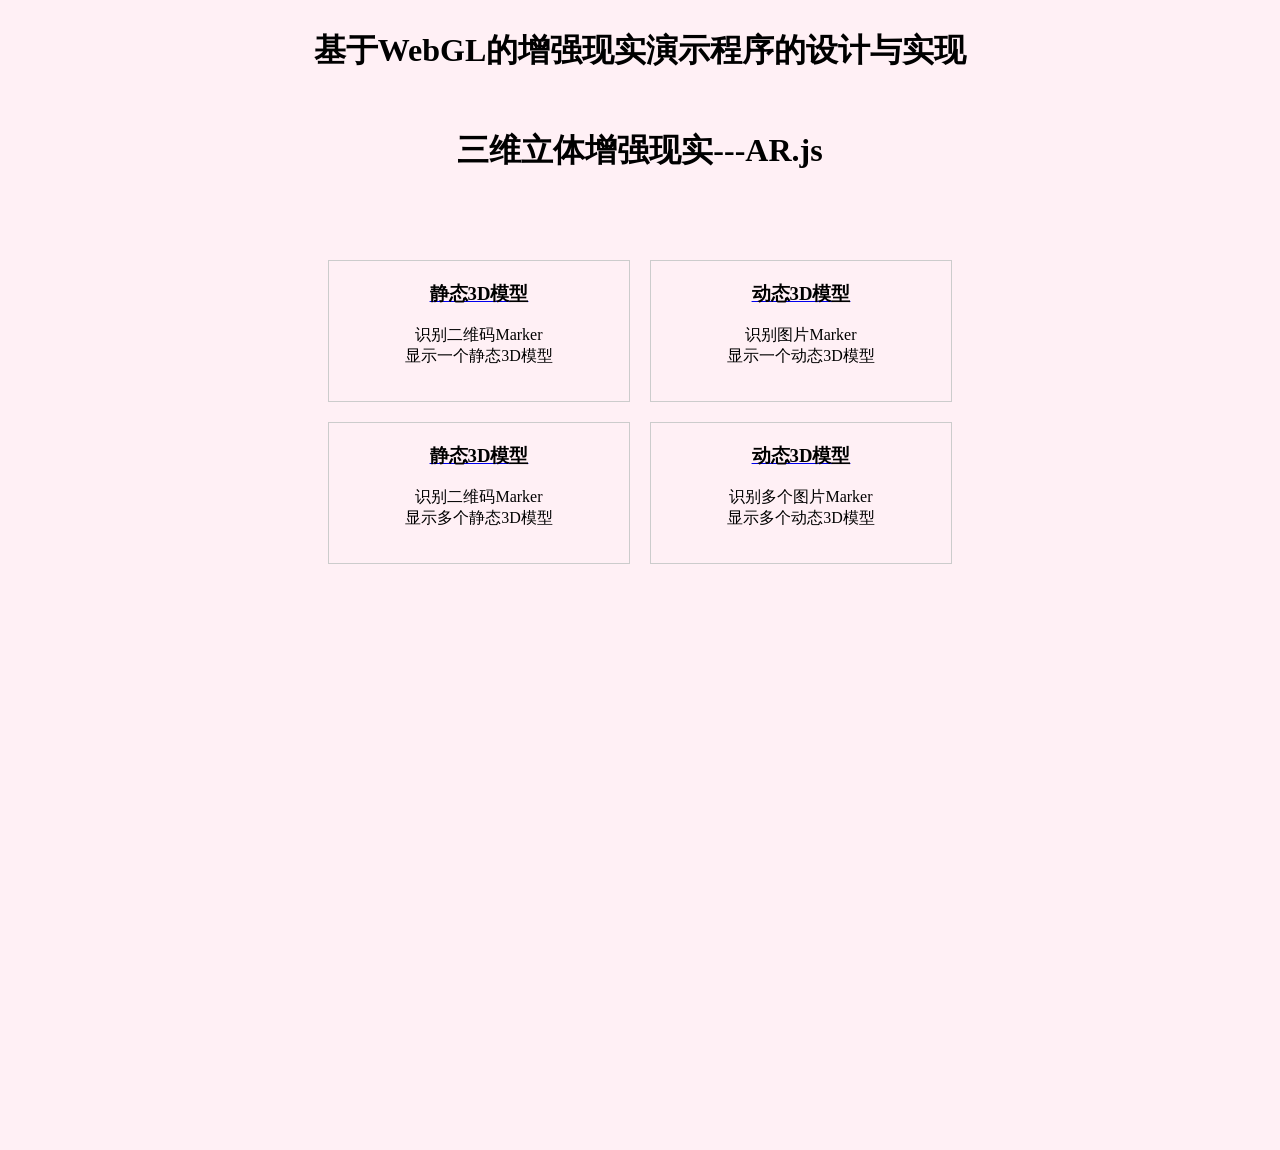
<file: ARdemo/index.html>
<!DOCTYPE html>
<html lang="en">
<head>
    <meta charset="UTF-8">
    <meta name="viewport" content="width=device-width, initial-scale=1">
    <title>AR Demo</title>
    <style type="text/css">
        *{margin:0px; padding:0px;}
        div{width:100%;}
        .top{height:100px; background:#FFF0F5;}
        .mid{height:150px; background:#FFF0F5;}
        .nav{height:100%;position:absolute;}
        .left,
        .right {
            float: left;
            width: 50%;
            height: 100%;
        }
        .left { background-color: #FFF0F5; }
        .right { background-color: #FFF0F5; }
        h1 {color:black;
            text-align: center;
            line-height:100px;}
        h2 {color:black;
            text-align: center;
            line-height:100px;}
       h3 {color:black;
            text-align: center;}
        .example {
            display: inline-block;
            width: 260px;
            min-height: 100px;
            padding: 20px;
            border: 1px solid #ccc;
            vertical-align: top;
            margin: 10px;
            text-align: center;
        }
    </style>
</head>
<body>
<div class="top">
    <h1>基于WebGL的增强现实演示程序的设计与实现</h1>
</div>
<div class="mid">
    <h1>三维立体增强现实---AR.js</h1>
</div>
<div class="nav">
    <div class="left">
        <div class="example" style="float:right">
            <a href="Chopper.html">
             <h3>静态3D模型</h3>
            </a>
            <br/>
            <p>识别二维码Marker</p>
            <p>显示一个静态3D模型</p>
        </div>
        <br/>

        <div class="example"  style="float:right">
            <a href="OneMarkerTwoDemo.html">
                <h3>静态3D模型</h3>
            </a>
            <br/>
            <p>识别二维码Marker</p>
            <p>显示多个静态3D模型</p>
        </div>
    </div>
    <div class="right">
        <div class="example">
            <a href="Pump.html">
                <h3>动态3D模型</h3>
            </a>
            <br/>
            <p>识别图片Marker</p>
            <p>显示一个动态3D模型</p>
        </div>
        <br/>

        <div class="example">
            <a href="DoubleMarker.html">
                <h3>动态3D模型</h3>
            </a>
            <br/>
            <p>识别多个图片Marker</p>
            <p>显示多个动态3D模型</p>
        </div>
    </div>
</div>
</body>
</html>
</file>
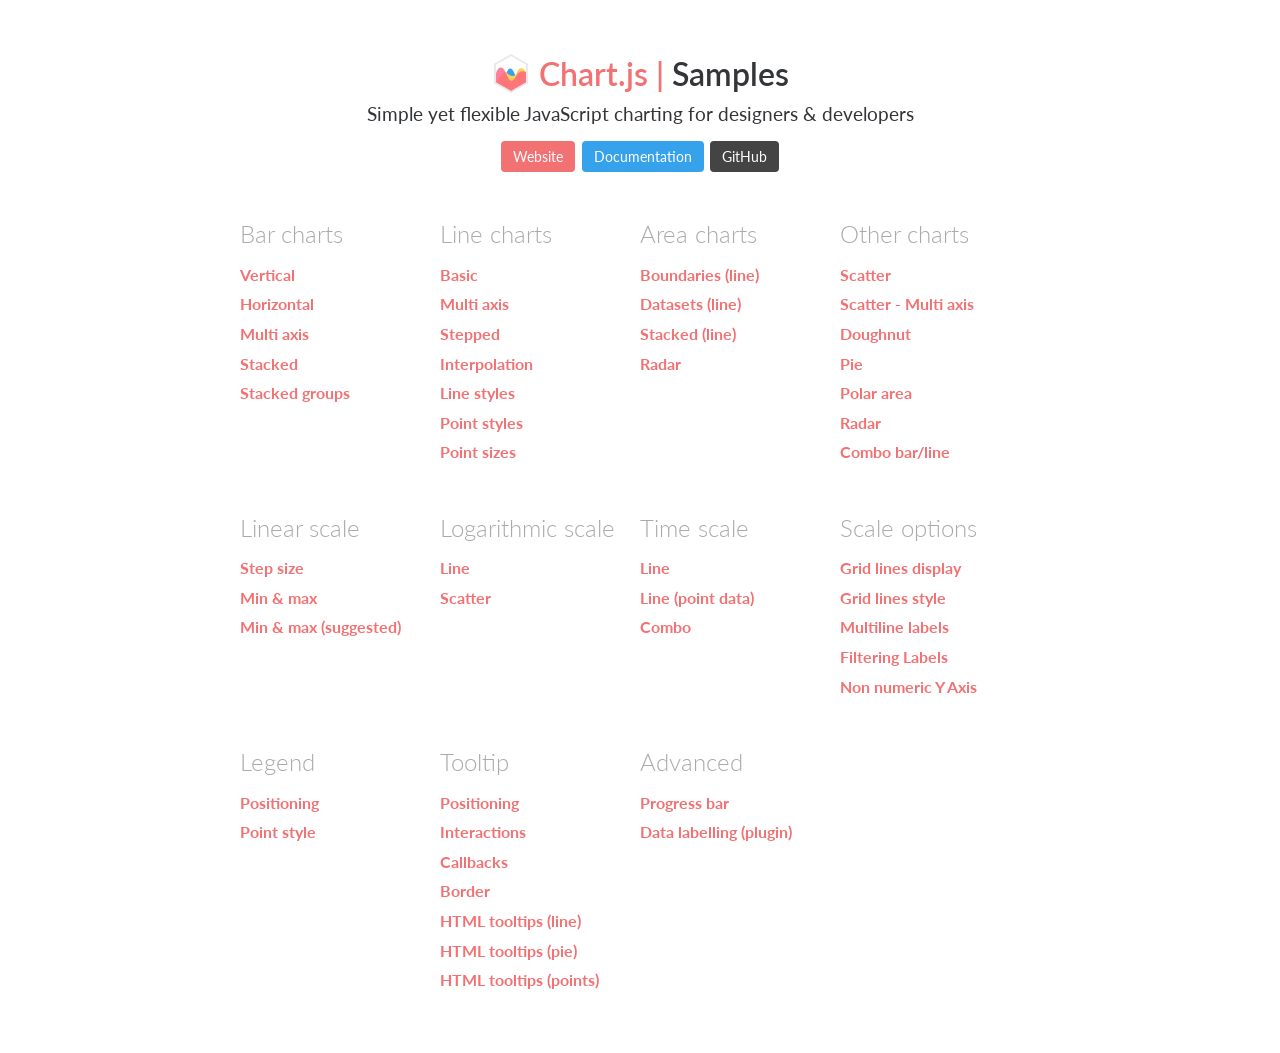
<file: MyPhoneBook/4.8.0/aspnet-core/src/MyPhoneBook.Web.Mvc/wwwroot/lib/chart.js/samples/index.html>
<!DOCTYPE html>
<html lang="en-US">
<head>
	<meta charset="utf-8">
	<meta http-equiv="X-UA-Compatible" content="IE=Edge">
	<meta name="viewport" content="width=device-width, initial-scale=1">
	<link rel="stylesheet" type="text/css" href="style.css">
	<link rel="icon" href="favicon.ico">
	<script src="samples.js"></script>
	<title>Chart.js samples</title>
</head>
<body>
	<div class="content">
		<div class="header">
			<div class="chartjs-title">Samples</div>
			<div class="chartjs-caption">Simple yet flexible JavaScript charting for designers &amp; developers</div>
			<div class="chartjs-links">
				<a class="btn btn-chartjs" href="http://www.chartjs.org">Website</a>
				<a class="btn btn-docs" href="http://www.chartjs.org/docs">Documentation</a>
				<a class="btn btn-gh" href="https://github.com/chartjs/Chart.js">GitHub</a>
			</div>
		</div>

		<div id="categories" class="samples-categories"></div>
	</div>

	<script>
		function createCategory(item) {
			var el = document.createElement('div');
			el.className = 'samples-category';
			el.innerHTML =
				'<div class="title">' + item.title + '</div>' +
				'<div class="items"></div>';
			return el;
		}

		function createEntry(item) {
			var el = document.createElement('div');
			el.className = 'samples-entry';
			el.innerHTML = '<a class="title" href="' + item.path + '">' + item.title + '</a>';
			return el;
		}

		var categories = document.getElementById('categories');
		Samples.items.forEach(function(item) {
			var category = createCategory(item);
			var children = category.getElementsByClassName('items')[0];

			(item.items || []).forEach(function(item) {
				children.appendChild(createEntry(item));
			});

			categories.appendChild(category);
		});
	</script>
</body>
</html>
</file>
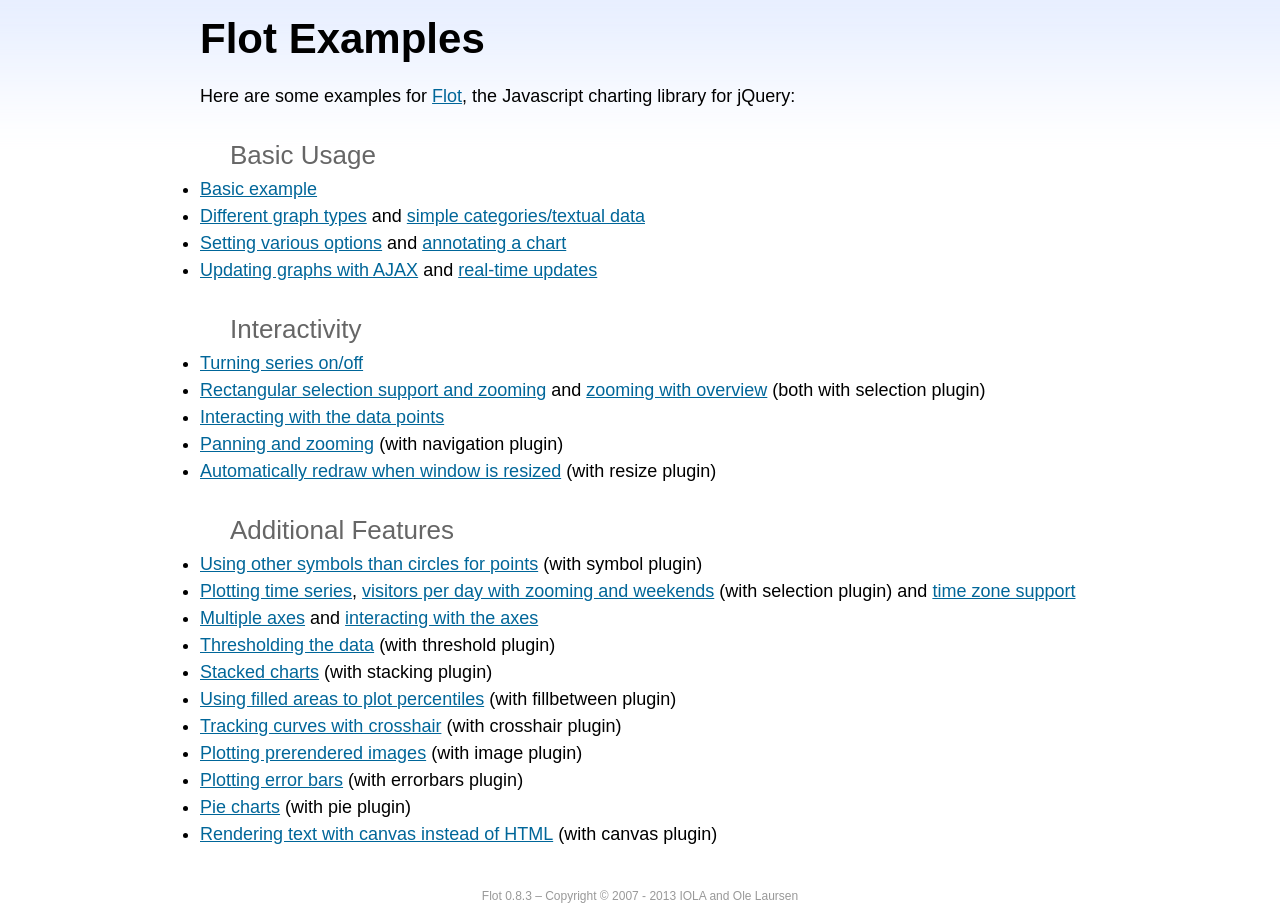
<file: MyPhoneBook/4.8.0/aspnet-core/src/MyPhoneBook.Web.Mvc/wwwroot/lib/Flot/examples/index.html>
<!DOCTYPE html PUBLIC "-//W3C//DTD HTML 4.01//EN" "http://www.w3.org/TR/html4/strict.dtd">
<html>
<head>
	<meta http-equiv="Content-Type" content="text/html; charset=utf-8">
	<title>Flot Examples</title>
	<link href="examples.css" rel="stylesheet" type="text/css">
	<style>

	h3 {
		margin-top: 30px;
		margin-bottom: 5px;
	}

	</style>
	<script language="javascript" type="text/javascript" src="../jquery.js"></script>
	<script language="javascript" type="text/javascript" src="../jquery.flot.js"></script>
	<script type="text/javascript">

	$(function() {

		// Add the Flot version string to the footer

		$("#footer").prepend("Flot " + $.plot.version + " &ndash; ");
	});

	</script>
</head>
<body>

	<div id="header">
		<h2>Flot Examples</h2>
	</div>

	<div id="content">

		<p>Here are some examples for <a href="http://www.flotcharts.org">Flot</a>, the Javascript charting library for jQuery:</p>

		<h3>Basic Usage</h3>

		<ul>
			<li><a href="basic-usage/index.html">Basic example</a></li>
			<li><a href="series-types/index.html">Different graph types</a> and <a href="categories/index.html">simple categories/textual data</a></li>
			<li><a href="basic-options/index.html">Setting various options</a> and <a href="annotating/index.html">annotating a chart</a></li>
			<li><a href="ajax/index.html">Updating graphs with AJAX</a> and <a href="realtime/index.html">real-time updates</a></li>
		</ul>

		<h3>Interactivity</h3>

		<ul>
			<li><a href="series-toggle/index.html">Turning series on/off</a></li>
			<li><a href="selection/index.html">Rectangular selection support and zooming</a> and <a href="zooming/index.html">zooming with overview</a> (both with selection plugin)</li>
			<li><a href="interacting/index.html">Interacting with the data points</a></li>
			<li><a href="navigate/index.html">Panning and zooming</a> (with navigation plugin)</li>
			<li><a href="resize/index.html">Automatically redraw when window is resized</a> (with resize plugin)</li>
		</ul>

		<h3>Additional Features</h3>

		<ul>
			<li><a href="symbols/index.html">Using other symbols than circles for points</a> (with symbol plugin)</li>
			<li><a href="axes-time/index.html">Plotting time series</a>, <a href="visitors/index.html">visitors per day with zooming and weekends</a> (with selection plugin) and <a href="axes-time-zones/index.html">time zone support</a></li>
			<li><a href="axes-multiple/index.html">Multiple axes</a> and <a href="axes-interacting/index.html">interacting with the axes</a></li>
			<li><a href="threshold/index.html">Thresholding the data</a> (with threshold plugin)</li>
			<li><a href="stacking/index.html">Stacked charts</a> (with stacking plugin)</li>
			<li><a href="percentiles/index.html">Using filled areas to plot percentiles</a> (with fillbetween plugin)</li>
			<li><a href="tracking/index.html">Tracking curves with crosshair</a> (with crosshair plugin)</li>
			<li><a href="image/index.html">Plotting prerendered images</a> (with image plugin)</li>
			<li><a href="series-errorbars/index.html">Plotting error bars</a> (with errorbars plugin)</li>
			<li><a href="series-pie/index.html">Pie charts</a> (with pie plugin)</li>
			<li><a href="canvas/index.html">Rendering text with canvas instead of HTML</a> (with canvas plugin)</li>
		</ul>

	</div>

	<div id="footer">
		Copyright &copy; 2007 - 2013 IOLA and Ole Laursen
	</div>

</body>
</html>
</file>
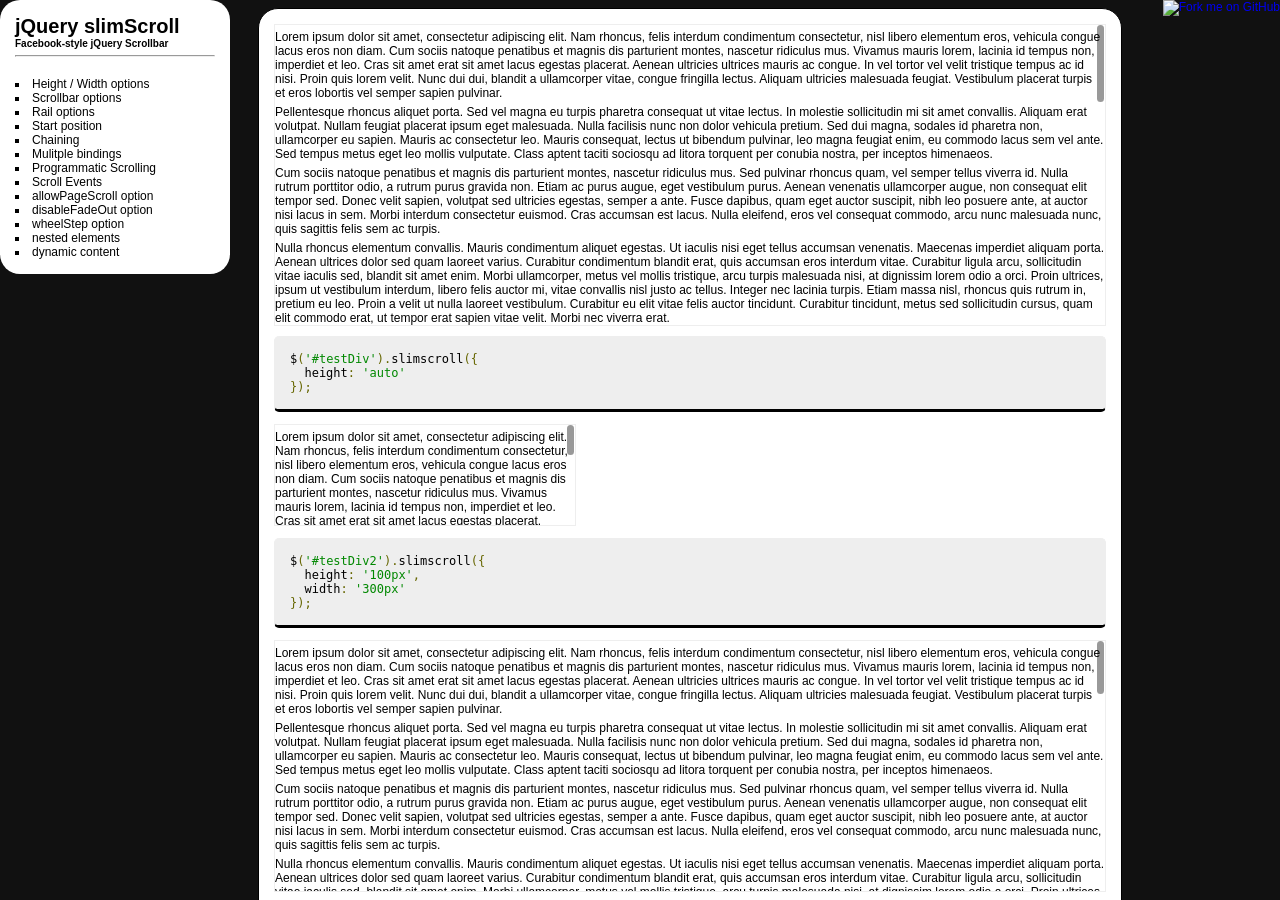
<file: MyPhoneBook/4.8.0/aspnet-core/src/MyPhoneBook.Web.Mvc/wwwroot/lib/jquery-slimscroll/examples/index.html>
<!DOCTYPE html PUBLIC "-//W3C//DTD XHTML 1.0 Frameset//EN" "http://www.w3.org/TR/xhtml1/DTD/xhtml1-frameset.dtd">
<html>
    <head>
    </head>
    <frameset framespacing="0" cols="250,*" frameborder="0" noresize>
        <frame name="nav" src="navigation.html" target="top">
        <frame name="main" src="height-width.html" target="main">
    </frameset>
</html>
</file>
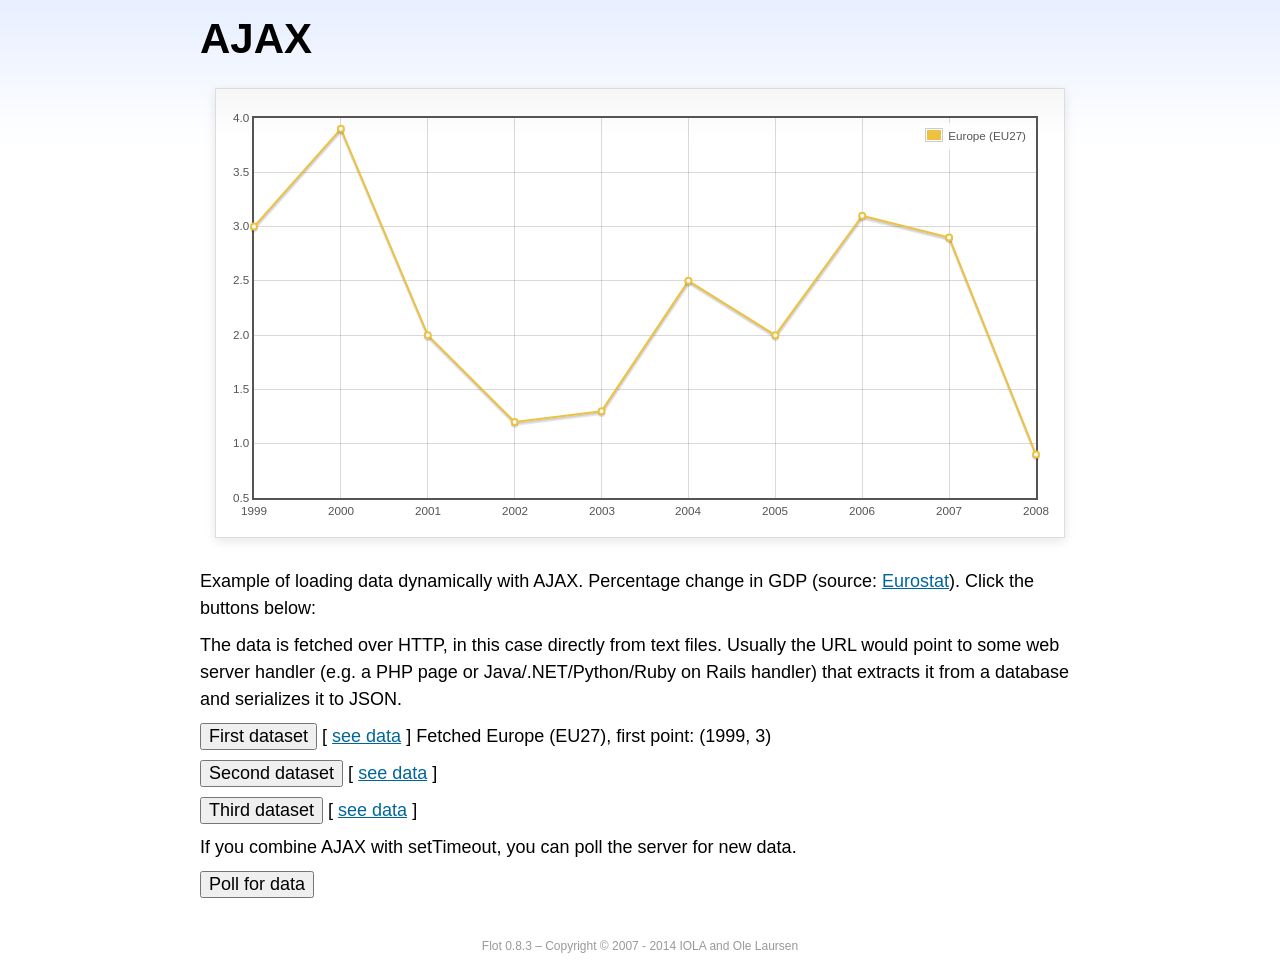
<file: MyPhoneBook/4.8.0/aspnet-core/src/MyPhoneBook.Web.Mvc/wwwroot/lib/Flot/examples/ajax/index.html>
<!DOCTYPE html PUBLIC "-//W3C//DTD HTML 4.01//EN" "http://www.w3.org/TR/html4/strict.dtd">
<html>
<head>
	<meta http-equiv="Content-Type" content="text/html; charset=utf-8">
	<title>Flot Examples: AJAX</title>
	<link href="../examples.css" rel="stylesheet" type="text/css">
	<!--[if lte IE 8]><script language="javascript" type="text/javascript" src="../../excanvas.min.js"></script><![endif]-->
	<script language="javascript" type="text/javascript" src="../../jquery.js"></script>
	<script language="javascript" type="text/javascript" src="../../jquery.flot.js"></script>
	<script type="text/javascript">

	$(function() {

		var options = {
			lines: {
				show: true
			},
			points: {
				show: true
			},
			xaxis: {
				tickDecimals: 0,
				tickSize: 1
			}
		};

		var data = [];

		$.plot("#placeholder", data, options);

		// Fetch one series, adding to what we already have

		var alreadyFetched = {};

		$("button.fetchSeries").click(function () {

			var button = $(this);

			// Find the URL in the link right next to us, then fetch the data

			var dataurl = button.siblings("a").attr("href");

			function onDataReceived(series) {

				// Extract the first coordinate pair; jQuery has parsed it, so
				// the data is now just an ordinary JavaScript object

				var firstcoordinate = "(" + series.data[0][0] + ", " + series.data[0][1] + ")";
				button.siblings("span").text("Fetched " + series.label + ", first point: " + firstcoordinate);

				// Push the new data onto our existing data array

				if (!alreadyFetched[series.label]) {
					alreadyFetched[series.label] = true;
					data.push(series);
				}

				$.plot("#placeholder", data, options);
			}

			$.ajax({
				url: dataurl,
				type: "GET",
				dataType: "json",
				success: onDataReceived
			});
		});

		// Initiate a recurring data update

		$("button.dataUpdate").click(function () {

			data = [];
			alreadyFetched = {};

			$.plot("#placeholder", data, options);

			var iteration = 0;

			function fetchData() {

				++iteration;

				function onDataReceived(series) {

					// Load all the data in one pass; if we only got partial
					// data we could merge it with what we already have.

					data = [ series ];
					$.plot("#placeholder", data, options);
				}

				// Normally we call the same URL - a script connected to a
				// database - but in this case we only have static example
				// files, so we need to modify the URL.

				$.ajax({
					url: "data-eu-gdp-growth-" + iteration + ".json",
					type: "GET",
					dataType: "json",
					success: onDataReceived
				});

				if (iteration < 5) {
					setTimeout(fetchData, 1000);
				} else {
					data = [];
					alreadyFetched = {};
				}
			}

			setTimeout(fetchData, 1000);
		});

		// Load the first series by default, so we don't have an empty plot

		$("button.fetchSeries:first").click();

		// Add the Flot version string to the footer

		$("#footer").prepend("Flot " + $.plot.version + " &ndash; ");
	});

	</script>
</head>
<body>

	<div id="header">
		<h2>AJAX</h2>
	</div>

	<div id="content">

		<div class="demo-container">
			<div id="placeholder" class="demo-placeholder"></div>
		</div>

		<p>Example of loading data dynamically with AJAX. Percentage change in GDP (source: <a href="http://epp.eurostat.ec.europa.eu/tgm/table.do?tab=table&init=1&plugin=1&language=en&pcode=tsieb020">Eurostat</a>). Click the buttons below:</p>

		<p>The data is fetched over HTTP, in this case directly from text files. Usually the URL would point to some web server handler (e.g. a PHP page or Java/.NET/Python/Ruby on Rails handler) that extracts it from a database and serializes it to JSON.</p>

		<p>
			<button class="fetchSeries">First dataset</button>
			[ <a href="data-eu-gdp-growth.json">see data</a> ]
			<span></span>
		</p>

		<p>
			<button class="fetchSeries">Second dataset</button>
			[ <a href="data-japan-gdp-growth.json">see data</a> ]
			<span></span>
		</p>

		<p>
			<button class="fetchSeries">Third dataset</button>
			[ <a href="data-usa-gdp-growth.json">see data</a> ]
			<span></span>
		</p>

		<p>If you combine AJAX with setTimeout, you can poll the server for new data.</p>

		<p>
			<button class="dataUpdate">Poll for data</button>
		</p>

	</div>

	<div id="footer">
		Copyright &copy; 2007 - 2014 IOLA and Ole Laursen
	</div>

</body>
</html>
</file>
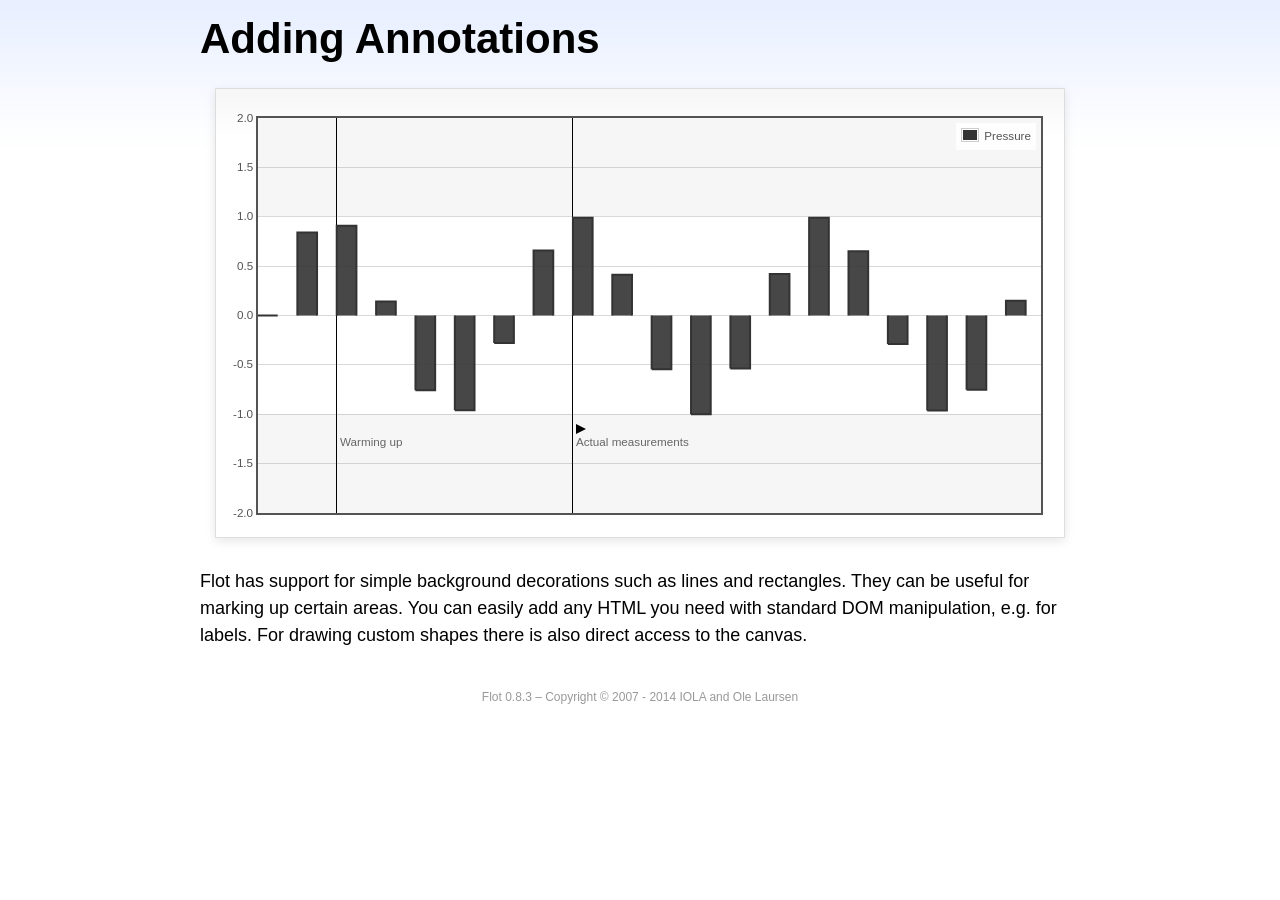
<file: MyPhoneBook/4.8.0/aspnet-core/src/MyPhoneBook.Web.Mvc/wwwroot/lib/Flot/examples/annotating/index.html>
<!DOCTYPE html PUBLIC "-//W3C//DTD HTML 4.01//EN" "http://www.w3.org/TR/html4/strict.dtd">
<html>
<head>
	<meta http-equiv="Content-Type" content="text/html; charset=utf-8">
	<title>Flot Examples: Adding Annotations</title>
	<link href="../examples.css" rel="stylesheet" type="text/css">
	<!--[if lte IE 8]><script language="javascript" type="text/javascript" src="../../excanvas.min.js"></script><![endif]-->
	<script language="javascript" type="text/javascript" src="../../jquery.js"></script>
	<script language="javascript" type="text/javascript" src="../../jquery.flot.js"></script>
	<script type="text/javascript">

	$(function() {

		var d1 = [];
		for (var i = 0; i < 20; ++i) {
			d1.push([i, Math.sin(i)]);
		}

		var data = [{ data: d1, label: "Pressure", color: "#333" }];

		var markings = [
			{ color: "#f6f6f6", yaxis: { from: 1 } },
			{ color: "#f6f6f6", yaxis: { to: -1 } },
			{ color: "#000", lineWidth: 1, xaxis: { from: 2, to: 2 } },
			{ color: "#000", lineWidth: 1, xaxis: { from: 8, to: 8 } }
		];

		var placeholder = $("#placeholder");

		var plot = $.plot(placeholder, data, {
			bars: { show: true, barWidth: 0.5, fill: 0.9 },
			xaxis: { ticks: [], autoscaleMargin: 0.02 },
			yaxis: { min: -2, max: 2 },
			grid: { markings: markings }
		});

		var o = plot.pointOffset({ x: 2, y: -1.2});

		// Append it to the placeholder that Flot already uses for positioning

		placeholder.append("<div style='position:absolute;left:" + (o.left + 4) + "px;top:" + o.top + "px;color:#666;font-size:smaller'>Warming up</div>");

		o = plot.pointOffset({ x: 8, y: -1.2});
		placeholder.append("<div style='position:absolute;left:" + (o.left + 4) + "px;top:" + o.top + "px;color:#666;font-size:smaller'>Actual measurements</div>");

		// Draw a little arrow on top of the last label to demonstrate canvas
		// drawing

		var ctx = plot.getCanvas().getContext("2d");
		ctx.beginPath();
		o.left += 4;
		ctx.moveTo(o.left, o.top);
		ctx.lineTo(o.left, o.top - 10);
		ctx.lineTo(o.left + 10, o.top - 5);
		ctx.lineTo(o.left, o.top);
		ctx.fillStyle = "#000";
		ctx.fill();

		// Add the Flot version string to the footer

		$("#footer").prepend("Flot " + $.plot.version + " &ndash; ");
	});

	</script>
</head>
<body>

	<div id="header">
		<h2>Adding Annotations</h2>
	</div>

	<div id="content">

		<div class="demo-container">
			<div id="placeholder" class="demo-placeholder"></div>
		</div>

		<p>Flot has support for simple background decorations such as lines and rectangles. They can be useful for marking up certain areas. You can easily add any HTML you need with standard DOM manipulation, e.g. for labels. For drawing custom shapes there is also direct access to the canvas.</p>

	</div>

	<div id="footer">
		Copyright &copy; 2007 - 2014 IOLA and Ole Laursen
	</div>

</body>
</html>
</file>
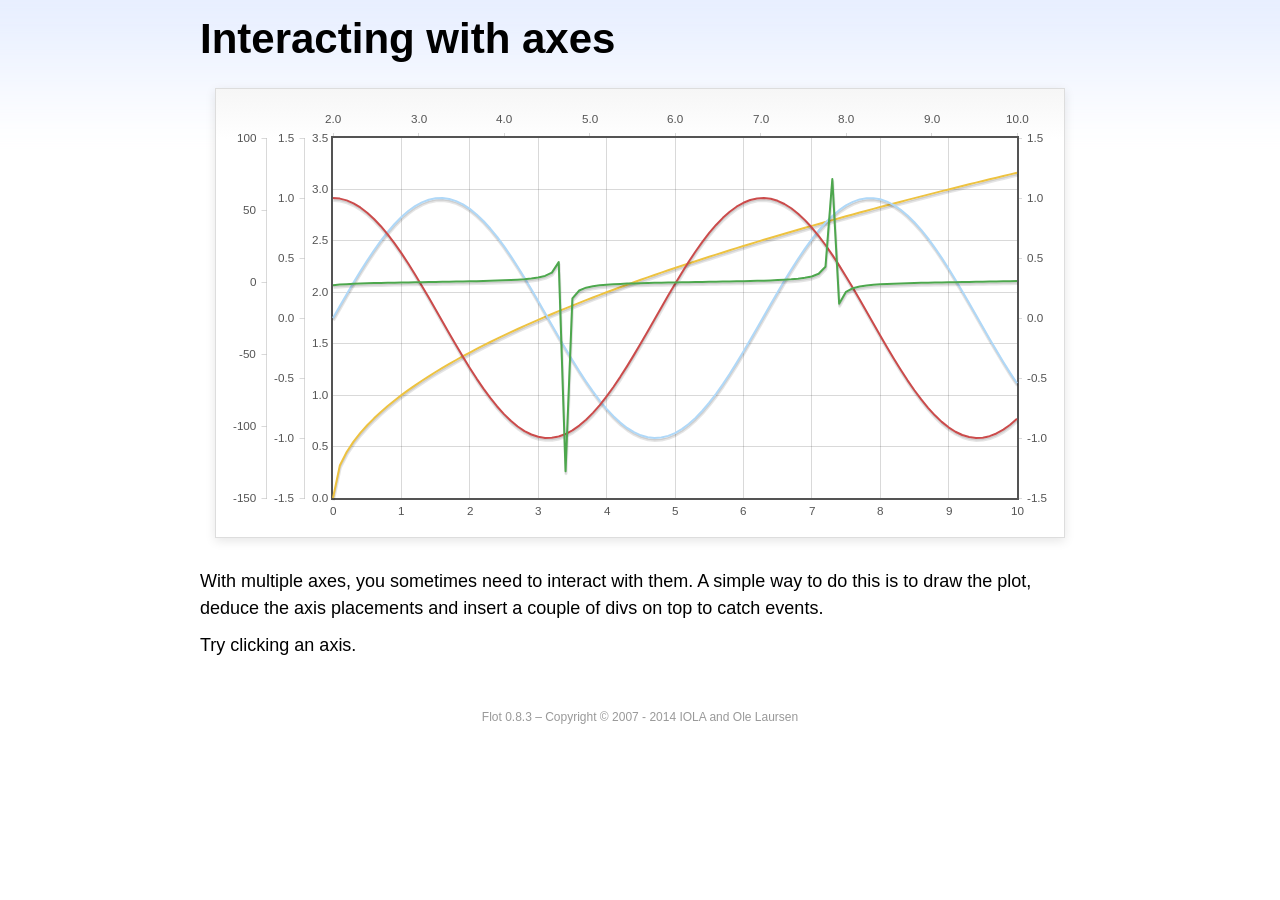
<file: MyPhoneBook/4.8.0/aspnet-core/src/MyPhoneBook.Web.Mvc/wwwroot/lib/Flot/examples/axes-interacting/index.html>
<!DOCTYPE html PUBLIC "-//W3C//DTD HTML 4.01//EN" "http://www.w3.org/TR/html4/strict.dtd">
<html>
<head>
	<meta http-equiv="Content-Type" content="text/html; charset=utf-8">
	<title>Flot Examples: Interacting with axes</title>
	<link href="../examples.css" rel="stylesheet" type="text/css">
	<!--[if lte IE 8]><script language="javascript" type="text/javascript" src="../../excanvas.min.js"></script><![endif]-->
	<script language="javascript" type="text/javascript" src="../../jquery.js"></script>
	<script language="javascript" type="text/javascript" src="../../jquery.flot.js"></script>
	<script type="text/javascript">

	$(function() {

		function generate(start, end, fn) {
			var res = [];
			for (var i = 0; i <= 100; ++i) {
				var x = start + i / 100 * (end - start);
				res.push([x, fn(x)]);
			}
			return res;
		}

		var data = [
			{ data: generate(0, 10, function (x) { return Math.sqrt(x);}), xaxis: 1, yaxis:1 },
			{ data: generate(0, 10, function (x) { return Math.sin(x);}), xaxis: 1, yaxis:2 },
			{ data: generate(0, 10, function (x) { return Math.cos(x);}), xaxis: 1, yaxis:3 },
			{ data: generate(2, 10, function (x) { return Math.tan(x);}), xaxis: 2, yaxis: 4 }
		];

		var plot = $.plot("#placeholder", data, {
			xaxes: [
				{ position: 'bottom' },
				{ position: 'top'}
			],
			yaxes: [
				{ position: 'left' },
				{ position: 'left' },
				{ position: 'right' },
				{ position: 'left' }
			]
		});

		// Create a div for each axis

		$.each(plot.getAxes(), function (i, axis) {
			if (!axis.show)
				return;

			var box = axis.box;

			$("<div class='axisTarget' style='position:absolute; left:" + box.left + "px; top:" + box.top + "px; width:" + box.width +  "px; height:" + box.height + "px'></div>")
				.data("axis.direction", axis.direction)
				.data("axis.n", axis.n)
				.css({ backgroundColor: "#f00", opacity: 0, cursor: "pointer" })
				.appendTo(plot.getPlaceholder())
				.hover(
					function () { $(this).css({ opacity: 0.10 }) },
					function () { $(this).css({ opacity: 0 }) }
				)
				.click(function () {
					$("#click").text("You clicked the " + axis.direction + axis.n + "axis!")
				});
		});

		// Add the Flot version string to the footer

		$("#footer").prepend("Flot " + $.plot.version + " &ndash; ");
	});

	</script>
</head>
<body>

	<div id="header">
		<h2>Interacting with axes</h2>
	</div>

	<div id="content">

		<div class="demo-container">
			<div id="placeholder" class="demo-placeholder"></div>
		</div>

		<p>With multiple axes, you sometimes need to interact with them. A simple way to do this is to draw the plot, deduce the axis placements and insert a couple of divs on top to catch events.</p>

		<p>Try clicking an axis.</p>

		<p id="click"></p>

	</div>

	<div id="footer">
		Copyright &copy; 2007 - 2014 IOLA and Ole Laursen
	</div>

</body>
</html>
</file>
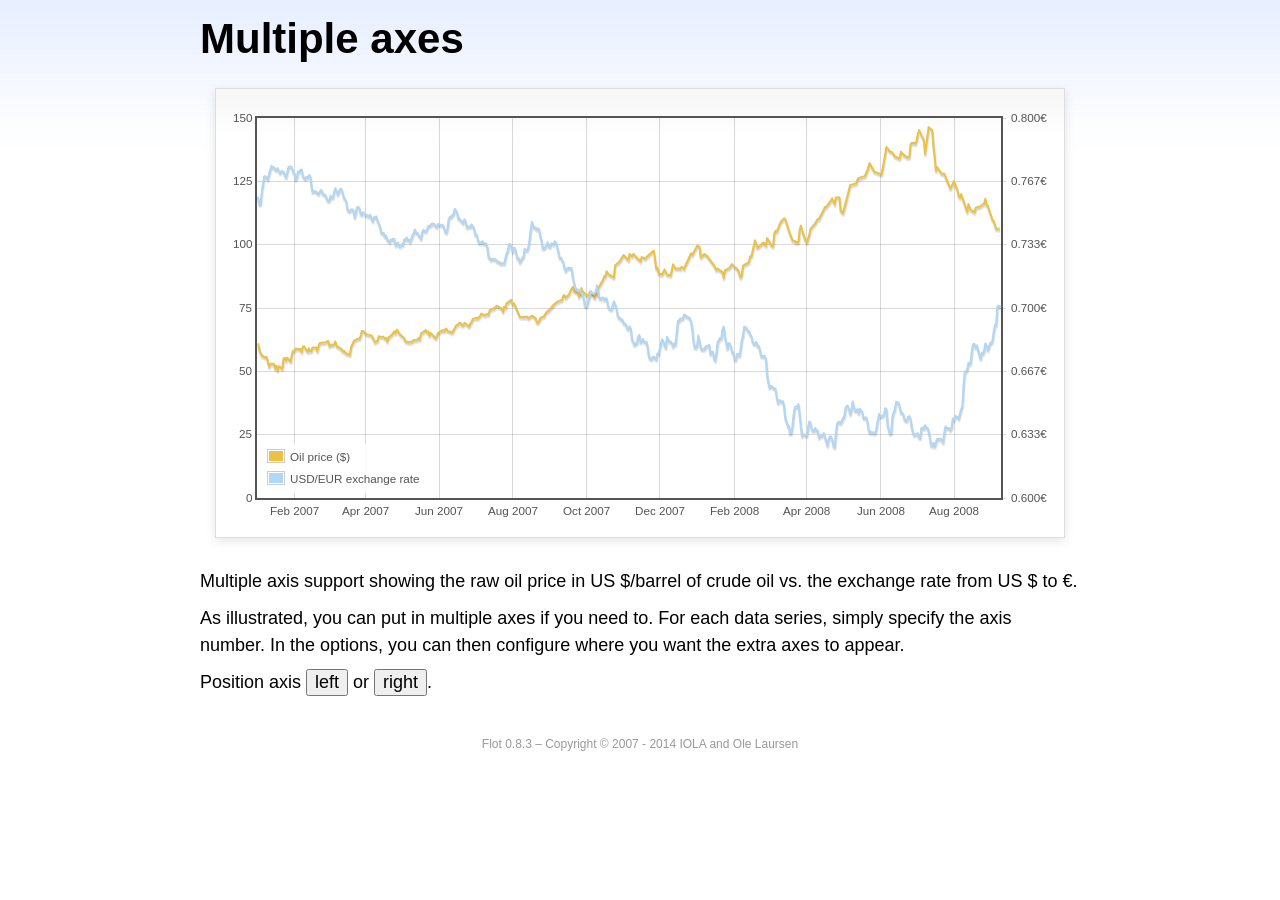
<file: MyPhoneBook/4.8.0/aspnet-core/src/MyPhoneBook.Web.Mvc/wwwroot/lib/Flot/examples/axes-multiple/index.html>
<!DOCTYPE html PUBLIC "-//W3C//DTD HTML 4.01//EN" "http://www.w3.org/TR/html4/strict.dtd">
<html>
<head>
	<meta http-equiv="Content-Type" content="text/html; charset=utf-8">
	<title>Flot Examples: Multiple Axes</title>
	<link href="../examples.css" rel="stylesheet" type="text/css">
	<!--[if lte IE 8]><script language="javascript" type="text/javascript" src="../../excanvas.min.js"></script><![endif]-->
	<script language="javascript" type="text/javascript" src="../../jquery.js"></script>
	<script language="javascript" type="text/javascript" src="../../jquery.flot.js"></script>
	<script language="javascript" type="text/javascript" src="../../jquery.flot.time.js"></script>
	<script type="text/javascript">

	$(function() {

		var oilprices = [[1167692400000,61.05], [1167778800000,58.32], [1167865200000,57.35], [1167951600000,56.31], [1168210800000,55.55], [1168297200000,55.64], [1168383600000,54.02], [1168470000000,51.88], [1168556400000,52.99], [1168815600000,52.99], [1168902000000,51.21], [1168988400000,52.24], [1169074800000,50.48], [1169161200000,51.99], [1169420400000,51.13], [1169506800000,55.04], [1169593200000,55.37], [1169679600000,54.23], [1169766000000,55.42], [1170025200000,54.01], [1170111600000,56.97], [1170198000000,58.14], [1170284400000,58.14], [1170370800000,59.02], [1170630000000,58.74], [1170716400000,58.88], [1170802800000,57.71], [1170889200000,59.71], [1170975600000,59.89], [1171234800000,57.81], [1171321200000,59.06], [1171407600000,58.00], [1171494000000,57.99], [1171580400000,59.39], [1171839600000,59.39], [1171926000000,58.07], [1172012400000,60.07], [1172098800000,61.14], [1172444400000,61.39], [1172530800000,61.46], [1172617200000,61.79], [1172703600000,62.00], [1172790000000,60.07], [1173135600000,60.69], [1173222000000,61.82], [1173308400000,60.05], [1173654000000,58.91], [1173740400000,57.93], [1173826800000,58.16], [1173913200000,57.55], [1173999600000,57.11], [1174258800000,56.59], [1174345200000,59.61], [1174518000000,61.69], [1174604400000,62.28], [1174860000000,62.91], [1174946400000,62.93], [1175032800000,64.03], [1175119200000,66.03], [1175205600000,65.87], [1175464800000,64.64], [1175637600000,64.38], [1175724000000,64.28], [1175810400000,64.28], [1176069600000,61.51], [1176156000000,61.89], [1176242400000,62.01], [1176328800000,63.85], [1176415200000,63.63], [1176674400000,63.61], [1176760800000,63.10], [1176847200000,63.13], [1176933600000,61.83], [1177020000000,63.38], [1177279200000,64.58], [1177452000000,65.84], [1177538400000,65.06], [1177624800000,66.46], [1177884000000,64.40], [1178056800000,63.68], [1178143200000,63.19], [1178229600000,61.93], [1178488800000,61.47], [1178575200000,61.55], [1178748000000,61.81], [1178834400000,62.37], [1179093600000,62.46], [1179180000000,63.17], [1179266400000,62.55], [1179352800000,64.94], [1179698400000,66.27], [1179784800000,65.50], [1179871200000,65.77], [1179957600000,64.18], [1180044000000,65.20], [1180389600000,63.15], [1180476000000,63.49], [1180562400000,65.08], [1180908000000,66.30], [1180994400000,65.96], [1181167200000,66.93], [1181253600000,65.98], [1181599200000,65.35], [1181685600000,66.26], [1181858400000,68.00], [1182117600000,69.09], [1182204000000,69.10], [1182290400000,68.19], [1182376800000,68.19], [1182463200000,69.14], [1182722400000,68.19], [1182808800000,67.77], [1182895200000,68.97], [1182981600000,69.57], [1183068000000,70.68], [1183327200000,71.09], [1183413600000,70.92], [1183586400000,71.81], [1183672800000,72.81], [1183932000000,72.19], [1184018400000,72.56], [1184191200000,72.50], [1184277600000,74.15], [1184623200000,75.05], [1184796000000,75.92], [1184882400000,75.57], [1185141600000,74.89], [1185228000000,73.56], [1185314400000,75.57], [1185400800000,74.95], [1185487200000,76.83], [1185832800000,78.21], [1185919200000,76.53], [1186005600000,76.86], [1186092000000,76.00], [1186437600000,71.59], [1186696800000,71.47], [1186956000000,71.62], [1187042400000,71.00], [1187301600000,71.98], [1187560800000,71.12], [1187647200000,69.47], [1187733600000,69.26], [1187820000000,69.83], [1187906400000,71.09], [1188165600000,71.73], [1188338400000,73.36], [1188511200000,74.04], [1188856800000,76.30], [1189116000000,77.49], [1189461600000,78.23], [1189548000000,79.91], [1189634400000,80.09], [1189720800000,79.10], [1189980000000,80.57], [1190066400000,81.93], [1190239200000,83.32], [1190325600000,81.62], [1190584800000,80.95], [1190671200000,79.53], [1190757600000,80.30], [1190844000000,82.88], [1190930400000,81.66], [1191189600000,80.24], [1191276000000,80.05], [1191362400000,79.94], [1191448800000,81.44], [1191535200000,81.22], [1191794400000,79.02], [1191880800000,80.26], [1191967200000,80.30], [1192053600000,83.08], [1192140000000,83.69], [1192399200000,86.13], [1192485600000,87.61], [1192572000000,87.40], [1192658400000,89.47], [1192744800000,88.60], [1193004000000,87.56], [1193090400000,87.56], [1193176800000,87.10], [1193263200000,91.86], [1193612400000,93.53], [1193698800000,94.53], [1193871600000,95.93], [1194217200000,93.98], [1194303600000,96.37], [1194476400000,95.46], [1194562800000,96.32], [1195081200000,93.43], [1195167600000,95.10], [1195426800000,94.64], [1195513200000,95.10], [1196031600000,97.70], [1196118000000,94.42], [1196204400000,90.62], [1196290800000,91.01], [1196377200000,88.71], [1196636400000,88.32], [1196809200000,90.23], [1196982000000,88.28], [1197241200000,87.86], [1197327600000,90.02], [1197414000000,92.25], [1197586800000,90.63], [1197846000000,90.63], [1197932400000,90.49], [1198018800000,91.24], [1198105200000,91.06], [1198191600000,90.49], [1198710000000,96.62], [1198796400000,96.00], [1199142000000,99.62], [1199314800000,99.18], [1199401200000,95.09], [1199660400000,96.33], [1199833200000,95.67], [1200351600000,91.90], [1200438000000,90.84], [1200524400000,90.13], [1200610800000,90.57], [1200956400000,89.21], [1201042800000,86.99], [1201129200000,89.85], [1201474800000,90.99], [1201561200000,91.64], [1201647600000,92.33], [1201734000000,91.75], [1202079600000,90.02], [1202166000000,88.41], [1202252400000,87.14], [1202338800000,88.11], [1202425200000,91.77], [1202770800000,92.78], [1202857200000,93.27], [1202943600000,95.46], [1203030000000,95.46], [1203289200000,101.74], [1203462000000,98.81], [1203894000000,100.88], [1204066800000,99.64], [1204153200000,102.59], [1204239600000,101.84], [1204498800000,99.52], [1204585200000,99.52], [1204671600000,104.52], [1204758000000,105.47], [1204844400000,105.15], [1205103600000,108.75], [1205276400000,109.92], [1205362800000,110.33], [1205449200000,110.21], [1205708400000,105.68], [1205967600000,101.84], [1206313200000,100.86], [1206399600000,101.22], [1206486000000,105.90], [1206572400000,107.58], [1206658800000,105.62], [1206914400000,101.58], [1207000800000,100.98], [1207173600000,103.83], [1207260000000,106.23], [1207605600000,108.50], [1207778400000,110.11], [1207864800000,110.14], [1208210400000,113.79], [1208296800000,114.93], [1208383200000,114.86], [1208728800000,117.48], [1208815200000,118.30], [1208988000000,116.06], [1209074400000,118.52], [1209333600000,118.75], [1209420000000,113.46], [1209592800000,112.52], [1210024800000,121.84], [1210111200000,123.53], [1210197600000,123.69], [1210543200000,124.23], [1210629600000,125.80], [1210716000000,126.29], [1211148000000,127.05], [1211320800000,129.07], [1211493600000,132.19], [1211839200000,128.85], [1212357600000,127.76], [1212703200000,138.54], [1212962400000,136.80], [1213135200000,136.38], [1213308000000,134.86], [1213653600000,134.01], [1213740000000,136.68], [1213912800000,135.65], [1214172000000,134.62], [1214258400000,134.62], [1214344800000,134.62], [1214431200000,139.64], [1214517600000,140.21], [1214776800000,140.00], [1214863200000,140.97], [1214949600000,143.57], [1215036000000,145.29], [1215381600000,141.37], [1215468000000,136.04], [1215727200000,146.40], [1215986400000,145.18], [1216072800000,138.74], [1216159200000,134.60], [1216245600000,129.29], [1216332000000,130.65], [1216677600000,127.95], [1216850400000,127.95], [1217282400000,122.19], [1217455200000,124.08], [1217541600000,125.10], [1217800800000,121.41], [1217887200000,119.17], [1217973600000,118.58], [1218060000000,120.02], [1218405600000,114.45], [1218492000000,113.01], [1218578400000,116.00], [1218751200000,113.77], [1219010400000,112.87], [1219096800000,114.53], [1219269600000,114.98], [1219356000000,114.98], [1219701600000,116.27], [1219788000000,118.15], [1219874400000,115.59], [1219960800000,115.46], [1220306400000,109.71], [1220392800000,109.35], [1220565600000,106.23], [1220824800000,106.34]];

		var exchangerates = [[1167606000000,0.7580], [1167692400000,0.7580], [1167778800000,0.75470], [1167865200000,0.75490], [1167951600000,0.76130], [1168038000000,0.76550], [1168124400000,0.76930], [1168210800000,0.76940], [1168297200000,0.76880], [1168383600000,0.76780], [1168470000000,0.77080], [1168556400000,0.77270], [1168642800000,0.77490], [1168729200000,0.77410], [1168815600000,0.77410], [1168902000000,0.77320], [1168988400000,0.77270], [1169074800000,0.77370], [1169161200000,0.77240], [1169247600000,0.77120], [1169334000000,0.7720], [1169420400000,0.77210], [1169506800000,0.77170], [1169593200000,0.77040], [1169679600000,0.7690], [1169766000000,0.77110], [1169852400000,0.7740], [1169938800000,0.77450], [1170025200000,0.77450], [1170111600000,0.7740], [1170198000000,0.77160], [1170284400000,0.77130], [1170370800000,0.76780], [1170457200000,0.76880], [1170543600000,0.77180], [1170630000000,0.77180], [1170716400000,0.77280], [1170802800000,0.77290], [1170889200000,0.76980], [1170975600000,0.76850], [1171062000000,0.76810], [1171148400000,0.7690], [1171234800000,0.7690], [1171321200000,0.76980], [1171407600000,0.76990], [1171494000000,0.76510], [1171580400000,0.76130], [1171666800000,0.76160], [1171753200000,0.76140], [1171839600000,0.76140], [1171926000000,0.76070], [1172012400000,0.76020], [1172098800000,0.76110], [1172185200000,0.76220], [1172271600000,0.76150], [1172358000000,0.75980], [1172444400000,0.75980], [1172530800000,0.75920], [1172617200000,0.75730], [1172703600000,0.75660], [1172790000000,0.75670], [1172876400000,0.75910], [1172962800000,0.75820], [1173049200000,0.75850], [1173135600000,0.76130], [1173222000000,0.76310], [1173308400000,0.76150], [1173394800000,0.760], [1173481200000,0.76130], [1173567600000,0.76270], [1173654000000,0.76270], [1173740400000,0.76080], [1173826800000,0.75830], [1173913200000,0.75750], [1173999600000,0.75620], [1174086000000,0.7520], [1174172400000,0.75120], [1174258800000,0.75120], [1174345200000,0.75170], [1174431600000,0.7520], [1174518000000,0.75110], [1174604400000,0.7480], [1174690800000,0.75090], [1174777200000,0.75310], [1174860000000,0.75310], [1174946400000,0.75270], [1175032800000,0.74980], [1175119200000,0.74930], [1175205600000,0.75040], [1175292000000,0.750], [1175378400000,0.74910], [1175464800000,0.74910], [1175551200000,0.74850], [1175637600000,0.74840], [1175724000000,0.74920], [1175810400000,0.74710], [1175896800000,0.74590], [1175983200000,0.74770], [1176069600000,0.74770], [1176156000000,0.74830], [1176242400000,0.74580], [1176328800000,0.74480], [1176415200000,0.7430], [1176501600000,0.73990], [1176588000000,0.73950], [1176674400000,0.73950], [1176760800000,0.73780], [1176847200000,0.73820], [1176933600000,0.73620], [1177020000000,0.73550], [1177106400000,0.73480], [1177192800000,0.73610], [1177279200000,0.73610], [1177365600000,0.73650], [1177452000000,0.73620], [1177538400000,0.73310], [1177624800000,0.73390], [1177711200000,0.73440], [1177797600000,0.73270], [1177884000000,0.73270], [1177970400000,0.73360], [1178056800000,0.73330], [1178143200000,0.73590], [1178229600000,0.73590], [1178316000000,0.73720], [1178402400000,0.7360], [1178488800000,0.7360], [1178575200000,0.7350], [1178661600000,0.73650], [1178748000000,0.73840], [1178834400000,0.73950], [1178920800000,0.74130], [1179007200000,0.73970], [1179093600000,0.73960], [1179180000000,0.73850], [1179266400000,0.73780], [1179352800000,0.73660], [1179439200000,0.740], [1179525600000,0.74110], [1179612000000,0.74060], [1179698400000,0.74050], [1179784800000,0.74140], [1179871200000,0.74310], [1179957600000,0.74310], [1180044000000,0.74380], [1180130400000,0.74430], [1180216800000,0.74430], [1180303200000,0.74430], [1180389600000,0.74340], [1180476000000,0.74290], [1180562400000,0.74420], [1180648800000,0.7440], [1180735200000,0.74390], [1180821600000,0.74370], [1180908000000,0.74370], [1180994400000,0.74290], [1181080800000,0.74030], [1181167200000,0.73990], [1181253600000,0.74180], [1181340000000,0.74680], [1181426400000,0.7480], [1181512800000,0.7480], [1181599200000,0.7490], [1181685600000,0.74940], [1181772000000,0.75220], [1181858400000,0.75150], [1181944800000,0.75020], [1182031200000,0.74720], [1182117600000,0.74720], [1182204000000,0.74620], [1182290400000,0.74550], [1182376800000,0.74490], [1182463200000,0.74670], [1182549600000,0.74580], [1182636000000,0.74270], [1182722400000,0.74270], [1182808800000,0.7430], [1182895200000,0.74290], [1182981600000,0.7440], [1183068000000,0.7430], [1183154400000,0.74220], [1183240800000,0.73880], [1183327200000,0.73880], [1183413600000,0.73690], [1183500000000,0.73450], [1183586400000,0.73450], [1183672800000,0.73450], [1183759200000,0.73520], [1183845600000,0.73410], [1183932000000,0.73410], [1184018400000,0.7340], [1184104800000,0.73240], [1184191200000,0.72720], [1184277600000,0.72640], [1184364000000,0.72550], [1184450400000,0.72580], [1184536800000,0.72580], [1184623200000,0.72560], [1184709600000,0.72570], [1184796000000,0.72470], [1184882400000,0.72430], [1184968800000,0.72440], [1185055200000,0.72350], [1185141600000,0.72350], [1185228000000,0.72350], [1185314400000,0.72350], [1185400800000,0.72620], [1185487200000,0.72880], [1185573600000,0.73010], [1185660000000,0.73370], [1185746400000,0.73370], [1185832800000,0.73240], [1185919200000,0.72970], [1186005600000,0.73170], [1186092000000,0.73150], [1186178400000,0.72880], [1186264800000,0.72630], [1186351200000,0.72630], [1186437600000,0.72420], [1186524000000,0.72530], [1186610400000,0.72640], [1186696800000,0.7270], [1186783200000,0.73120], [1186869600000,0.73050], [1186956000000,0.73050], [1187042400000,0.73180], [1187128800000,0.73580], [1187215200000,0.74090], [1187301600000,0.74540], [1187388000000,0.74370], [1187474400000,0.74240], [1187560800000,0.74240], [1187647200000,0.74150], [1187733600000,0.74190], [1187820000000,0.74140], [1187906400000,0.73770], [1187992800000,0.73550], [1188079200000,0.73150], [1188165600000,0.73150], [1188252000000,0.7320], [1188338400000,0.73320], [1188424800000,0.73460], [1188511200000,0.73280], [1188597600000,0.73230], [1188684000000,0.7340], [1188770400000,0.7340], [1188856800000,0.73360], [1188943200000,0.73510], [1189029600000,0.73460], [1189116000000,0.73210], [1189202400000,0.72940], [1189288800000,0.72660], [1189375200000,0.72660], [1189461600000,0.72540], [1189548000000,0.72420], [1189634400000,0.72130], [1189720800000,0.71970], [1189807200000,0.72090], [1189893600000,0.7210], [1189980000000,0.7210], [1190066400000,0.7210], [1190152800000,0.72090], [1190239200000,0.71590], [1190325600000,0.71330], [1190412000000,0.71050], [1190498400000,0.70990], [1190584800000,0.70990], [1190671200000,0.70930], [1190757600000,0.70930], [1190844000000,0.70760], [1190930400000,0.7070], [1191016800000,0.70490], [1191103200000,0.70120], [1191189600000,0.70110], [1191276000000,0.70190], [1191362400000,0.70460], [1191448800000,0.70630], [1191535200000,0.70890], [1191621600000,0.70770], [1191708000000,0.70770], [1191794400000,0.70770], [1191880800000,0.70910], [1191967200000,0.71180], [1192053600000,0.70790], [1192140000000,0.70530], [1192226400000,0.7050], [1192312800000,0.70550], [1192399200000,0.70550], [1192485600000,0.70450], [1192572000000,0.70510], [1192658400000,0.70510], [1192744800000,0.70170], [1192831200000,0.70], [1192917600000,0.69950], [1193004000000,0.69940], [1193090400000,0.70140], [1193176800000,0.70360], [1193263200000,0.70210], [1193349600000,0.70020], [1193436000000,0.69670], [1193522400000,0.6950], [1193612400000,0.6950], [1193698800000,0.69390], [1193785200000,0.6940], [1193871600000,0.69220], [1193958000000,0.69190], [1194044400000,0.69140], [1194130800000,0.68940], [1194217200000,0.68910], [1194303600000,0.69040], [1194390000000,0.6890], [1194476400000,0.68340], [1194562800000,0.68230], [1194649200000,0.68070], [1194735600000,0.68150], [1194822000000,0.68150], [1194908400000,0.68470], [1194994800000,0.68590], [1195081200000,0.68220], [1195167600000,0.68270], [1195254000000,0.68370], [1195340400000,0.68230], [1195426800000,0.68220], [1195513200000,0.68220], [1195599600000,0.67920], [1195686000000,0.67460], [1195772400000,0.67350], [1195858800000,0.67310], [1195945200000,0.67420], [1196031600000,0.67440], [1196118000000,0.67390], [1196204400000,0.67310], [1196290800000,0.67610], [1196377200000,0.67610], [1196463600000,0.67850], [1196550000000,0.68180], [1196636400000,0.68360], [1196722800000,0.68230], [1196809200000,0.68050], [1196895600000,0.67930], [1196982000000,0.68490], [1197068400000,0.68330], [1197154800000,0.68250], [1197241200000,0.68250], [1197327600000,0.68160], [1197414000000,0.67990], [1197500400000,0.68130], [1197586800000,0.68090], [1197673200000,0.68680], [1197759600000,0.69330], [1197846000000,0.69330], [1197932400000,0.69450], [1198018800000,0.69440], [1198105200000,0.69460], [1198191600000,0.69640], [1198278000000,0.69650], [1198364400000,0.69560], [1198450800000,0.69560], [1198537200000,0.6950], [1198623600000,0.69480], [1198710000000,0.69280], [1198796400000,0.68870], [1198882800000,0.68240], [1198969200000,0.67940], [1199055600000,0.67940], [1199142000000,0.68030], [1199228400000,0.68550], [1199314800000,0.68240], [1199401200000,0.67910], [1199487600000,0.67830], [1199574000000,0.67850], [1199660400000,0.67850], [1199746800000,0.67970], [1199833200000,0.680], [1199919600000,0.68030], [1200006000000,0.68050], [1200092400000,0.6760], [1200178800000,0.6770], [1200265200000,0.6770], [1200351600000,0.67360], [1200438000000,0.67260], [1200524400000,0.67640], [1200610800000,0.68210], [1200697200000,0.68310], [1200783600000,0.68420], [1200870000000,0.68420], [1200956400000,0.68870], [1201042800000,0.69030], [1201129200000,0.68480], [1201215600000,0.68240], [1201302000000,0.67880], [1201388400000,0.68140], [1201474800000,0.68140], [1201561200000,0.67970], [1201647600000,0.67690], [1201734000000,0.67650], [1201820400000,0.67330], [1201906800000,0.67290], [1201993200000,0.67580], [1202079600000,0.67580], [1202166000000,0.6750], [1202252400000,0.6780], [1202338800000,0.68330], [1202425200000,0.68560], [1202511600000,0.69030], [1202598000000,0.68960], [1202684400000,0.68960], [1202770800000,0.68820], [1202857200000,0.68790], [1202943600000,0.68620], [1203030000000,0.68520], [1203116400000,0.68230], [1203202800000,0.68130], [1203289200000,0.68130], [1203375600000,0.68220], [1203462000000,0.68020], [1203548400000,0.68020], [1203634800000,0.67840], [1203721200000,0.67480], [1203807600000,0.67470], [1203894000000,0.67470], [1203980400000,0.67480], [1204066800000,0.67330], [1204153200000,0.6650], [1204239600000,0.66110], [1204326000000,0.65830], [1204412400000,0.6590], [1204498800000,0.6590], [1204585200000,0.65810], [1204671600000,0.65780], [1204758000000,0.65740], [1204844400000,0.65320], [1204930800000,0.65020], [1205017200000,0.65140], [1205103600000,0.65140], [1205190000000,0.65070], [1205276400000,0.6510], [1205362800000,0.64890], [1205449200000,0.64240], [1205535600000,0.64060], [1205622000000,0.63820], [1205708400000,0.63820], [1205794800000,0.63410], [1205881200000,0.63440], [1205967600000,0.63780], [1206054000000,0.64390], [1206140400000,0.64780], [1206226800000,0.64810], [1206313200000,0.64810], [1206399600000,0.64940], [1206486000000,0.64380], [1206572400000,0.63770], [1206658800000,0.63290], [1206745200000,0.63360], [1206831600000,0.63330], [1206914400000,0.63330], [1207000800000,0.6330], [1207087200000,0.63710], [1207173600000,0.64030], [1207260000000,0.63960], [1207346400000,0.63640], [1207432800000,0.63560], [1207519200000,0.63560], [1207605600000,0.63680], [1207692000000,0.63570], [1207778400000,0.63540], [1207864800000,0.6320], [1207951200000,0.63320], [1208037600000,0.63280], [1208124000000,0.63310], [1208210400000,0.63420], [1208296800000,0.63210], [1208383200000,0.63020], [1208469600000,0.62780], [1208556000000,0.63080], [1208642400000,0.63240], [1208728800000,0.63240], [1208815200000,0.63070], [1208901600000,0.62770], [1208988000000,0.62690], [1209074400000,0.63350], [1209160800000,0.63920], [1209247200000,0.640], [1209333600000,0.64010], [1209420000000,0.63960], [1209506400000,0.64070], [1209592800000,0.64230], [1209679200000,0.64290], [1209765600000,0.64720], [1209852000000,0.64850], [1209938400000,0.64860], [1210024800000,0.64670], [1210111200000,0.64440], [1210197600000,0.64670], [1210284000000,0.65090], [1210370400000,0.64780], [1210456800000,0.64610], [1210543200000,0.64610], [1210629600000,0.64680], [1210716000000,0.64490], [1210802400000,0.6470], [1210888800000,0.64610], [1210975200000,0.64520], [1211061600000,0.64220], [1211148000000,0.64220], [1211234400000,0.64250], [1211320800000,0.64140], [1211407200000,0.63660], [1211493600000,0.63460], [1211580000000,0.6350], [1211666400000,0.63460], [1211752800000,0.63460], [1211839200000,0.63430], [1211925600000,0.63460], [1212012000000,0.63790], [1212098400000,0.64160], [1212184800000,0.64420], [1212271200000,0.64310], [1212357600000,0.64310], [1212444000000,0.64350], [1212530400000,0.6440], [1212616800000,0.64730], [1212703200000,0.64690], [1212789600000,0.63860], [1212876000000,0.63560], [1212962400000,0.6340], [1213048800000,0.63460], [1213135200000,0.6430], [1213221600000,0.64520], [1213308000000,0.64670], [1213394400000,0.65060], [1213480800000,0.65040], [1213567200000,0.65030], [1213653600000,0.64810], [1213740000000,0.64510], [1213826400000,0.6450], [1213912800000,0.64410], [1213999200000,0.64140], [1214085600000,0.64090], [1214172000000,0.64090], [1214258400000,0.64280], [1214344800000,0.64310], [1214431200000,0.64180], [1214517600000,0.63710], [1214604000000,0.63490], [1214690400000,0.63330], [1214776800000,0.63340], [1214863200000,0.63380], [1214949600000,0.63420], [1215036000000,0.6320], [1215122400000,0.63180], [1215208800000,0.6370], [1215295200000,0.63680], [1215381600000,0.63680], [1215468000000,0.63830], [1215554400000,0.63710], [1215640800000,0.63710], [1215727200000,0.63550], [1215813600000,0.6320], [1215900000000,0.62770], [1215986400000,0.62760], [1216072800000,0.62910], [1216159200000,0.62740], [1216245600000,0.62930], [1216332000000,0.63110], [1216418400000,0.6310], [1216504800000,0.63120], [1216591200000,0.63120], [1216677600000,0.63040], [1216764000000,0.62940], [1216850400000,0.63480], [1216936800000,0.63780], [1217023200000,0.63680], [1217109600000,0.63680], [1217196000000,0.63680], [1217282400000,0.6360], [1217368800000,0.6370], [1217455200000,0.64180], [1217541600000,0.64110], [1217628000000,0.64350], [1217714400000,0.64270], [1217800800000,0.64270], [1217887200000,0.64190], [1217973600000,0.64460], [1218060000000,0.64680], [1218146400000,0.64870], [1218232800000,0.65940], [1218319200000,0.66660], [1218405600000,0.66660], [1218492000000,0.66780], [1218578400000,0.67120], [1218664800000,0.67050], [1218751200000,0.67180], [1218837600000,0.67840], [1218924000000,0.68110], [1219010400000,0.68110], [1219096800000,0.67940], [1219183200000,0.68040], [1219269600000,0.67810], [1219356000000,0.67560], [1219442400000,0.67350], [1219528800000,0.67630], [1219615200000,0.67620], [1219701600000,0.67770], [1219788000000,0.68150], [1219874400000,0.68020], [1219960800000,0.6780], [1220047200000,0.67960], [1220133600000,0.68170], [1220220000000,0.68170], [1220306400000,0.68320], [1220392800000,0.68770], [1220479200000,0.69120], [1220565600000,0.69140], [1220652000000,0.70090], [1220738400000,0.70120], [1220824800000,0.7010], [1220911200000,0.70050]];

		function euroFormatter(v, axis) {
			return v.toFixed(axis.tickDecimals) + "€";
		}

		function doPlot(position) {
			$.plot("#placeholder", [
				{ data: oilprices, label: "Oil price ($)" },
				{ data: exchangerates, label: "USD/EUR exchange rate", yaxis: 2 }
			], {
				xaxes: [ { mode: "time" } ],
				yaxes: [ { min: 0 }, {
					// align if we are to the right
					alignTicksWithAxis: position == "right" ? 1 : null,
					position: position,
					tickFormatter: euroFormatter
				} ],
				legend: { position: "sw" }
			});
		}

		doPlot("right");

		$("button").click(function () {
			doPlot($(this).text());
		});

		// Add the Flot version string to the footer

		$("#footer").prepend("Flot " + $.plot.version + " &ndash; ");
	});

	</script>
</head>
<body>

	<div id="header">
		<h2>Multiple axes</h2>
	</div>

	<div id="content">

		<div class="demo-container">
			<div id="placeholder" class="demo-placeholder"></div>
		</div>

		<p>Multiple axis support showing the raw oil price in US $/barrel of crude oil vs. the exchange rate from US $ to €.</p>

		<p>As illustrated, you can put in multiple axes if you need to. For each data series, simply specify the axis number. In the options, you can then configure where you want the extra axes to appear.</p>

		<p>Position axis <button>left</button> or <button>right</button>.</p>

	</div>

	<div id="footer">
		Copyright &copy; 2007 - 2014 IOLA and Ole Laursen
	</div>

</body>
</html>
</file>
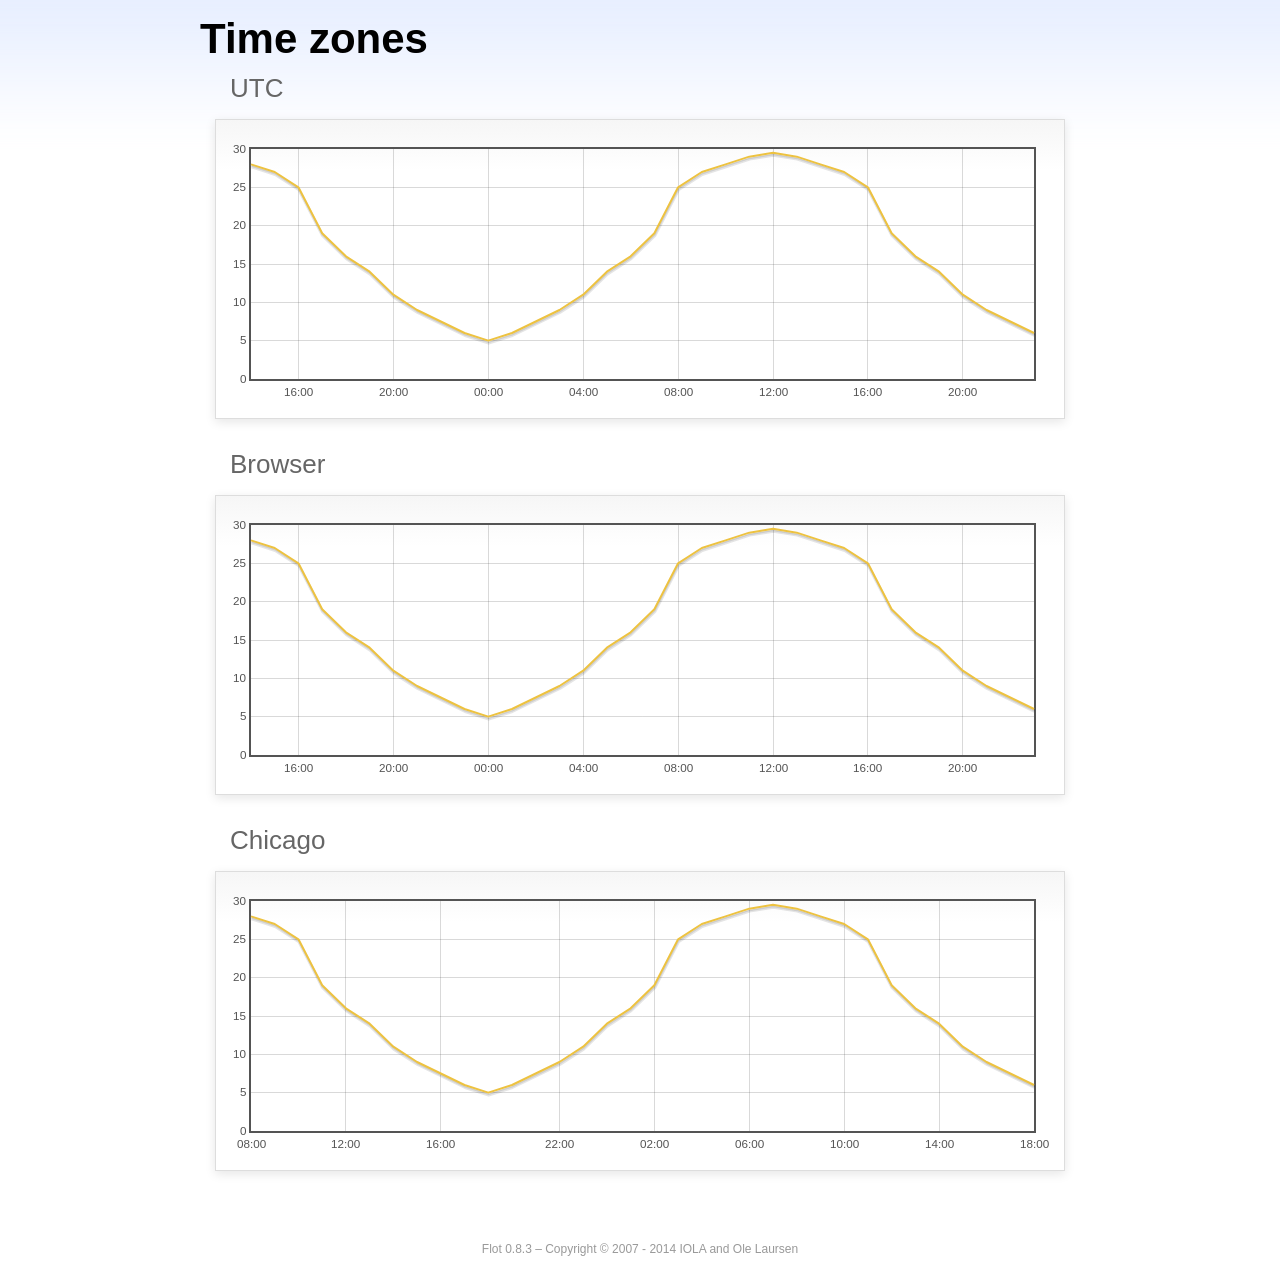
<file: MyPhoneBook/4.8.0/aspnet-core/src/MyPhoneBook.Web.Mvc/wwwroot/lib/Flot/examples/axes-time-zones/index.html>
<!DOCTYPE html PUBLIC "-//W3C//DTD HTML 4.01//EN" "http://www.w3.org/TR/html4/strict.dtd">
<html>
<head>
	<meta http-equiv="Content-Type" content="text/html; charset=utf-8">
	<title>Flot Examples: Time zones</title>
	<link href="../examples.css" rel="stylesheet" type="text/css">
	<!--[if lte IE 8]><script language="javascript" type="text/javascript" src="../../excanvas.min.js"></script><![endif]-->
	<script language="javascript" type="text/javascript" src="../../jquery.js"></script>
	<script language="javascript" type="text/javascript" src="../../jquery.flot.js"></script>
	<script language="javascript" type="text/javascript" src="../../jquery.flot.time.js"></script>
	<script language="javascript" type="text/javascript" src="date.js"></script>
	<script type="text/javascript">

	$(function() {

		timezoneJS.timezone.zoneFileBasePath = "tz";
		timezoneJS.timezone.defaultZoneFile = [];
		timezoneJS.timezone.init({async: false});

		var d = [
			[Date.UTC(2011, 2, 12, 14, 0, 0), 28],
			[Date.UTC(2011, 2, 12, 15, 0, 0), 27],
			[Date.UTC(2011, 2, 12, 16, 0, 0), 25],
			[Date.UTC(2011, 2, 12, 17, 0, 0), 19],
			[Date.UTC(2011, 2, 12, 18, 0, 0), 16],
			[Date.UTC(2011, 2, 12, 19, 0, 0), 14],
			[Date.UTC(2011, 2, 12, 20, 0, 0), 11],
			[Date.UTC(2011, 2, 12, 21, 0, 0), 9],
			[Date.UTC(2011, 2, 12, 22, 0, 0), 7.5],
			[Date.UTC(2011, 2, 12, 23, 0, 0), 6],
			[Date.UTC(2011, 2, 13, 0, 0, 0), 5],
			[Date.UTC(2011, 2, 13, 1, 0, 0), 6],
			[Date.UTC(2011, 2, 13, 2, 0, 0), 7.5],
			[Date.UTC(2011, 2, 13, 3, 0, 0), 9],
			[Date.UTC(2011, 2, 13, 4, 0, 0), 11],
			[Date.UTC(2011, 2, 13, 5, 0, 0), 14],
			[Date.UTC(2011, 2, 13, 6, 0, 0), 16],
			[Date.UTC(2011, 2, 13, 7, 0, 0), 19],
			[Date.UTC(2011, 2, 13, 8, 0, 0), 25],
			[Date.UTC(2011, 2, 13, 9, 0, 0), 27],
			[Date.UTC(2011, 2, 13, 10, 0, 0), 28],
			[Date.UTC(2011, 2, 13, 11, 0, 0), 29],
			[Date.UTC(2011, 2, 13, 12, 0, 0), 29.5],
			[Date.UTC(2011, 2, 13, 13, 0, 0), 29],
			[Date.UTC(2011, 2, 13, 14, 0, 0), 28],
			[Date.UTC(2011, 2, 13, 15, 0, 0), 27],
			[Date.UTC(2011, 2, 13, 16, 0, 0), 25],
			[Date.UTC(2011, 2, 13, 17, 0, 0), 19],
			[Date.UTC(2011, 2, 13, 18, 0, 0), 16],
			[Date.UTC(2011, 2, 13, 19, 0, 0), 14],
			[Date.UTC(2011, 2, 13, 20, 0, 0), 11],
			[Date.UTC(2011, 2, 13, 21, 0, 0), 9],
			[Date.UTC(2011, 2, 13, 22, 0, 0), 7.5],
			[Date.UTC(2011, 2, 13, 23, 0, 0), 6]
		];

		var plot = $.plot("#placeholderUTC", [d], {
			xaxis: {
				mode: "time"
			}
		});

		var plot = $.plot("#placeholderLocal", [d], {
			xaxis: {
				mode: "time",
				timezone: "browser"
			}
		});

		var plot = $.plot("#placeholderChicago", [d], {
			xaxis: {
				mode: "time",
				timezone: "America/Chicago"
			}
		});

		// Add the Flot version string to the footer

		$("#footer").prepend("Flot " + $.plot.version + " &ndash; ");
	});

	</script>
</head>
<body>

	<div id="header">
		<h2>Time zones</h2>
	</div>

	<div id="content">

		<h3>UTC</h3>
		<div class="demo-container" style="height: 300px;">
			<div id="placeholderUTC" class="demo-placeholder"></div>
		</div>

		<h3>Browser</h3>
		<div class="demo-container" style="height: 300px;">
			<div id="placeholderLocal" class="demo-placeholder"></div>
		</div>

		<h3>Chicago</h3>
		<div class="demo-container" style="height: 300px;">
			<div id="placeholderChicago" class="demo-placeholder"></div>
		</div>

	</div>

	<div id="footer">
		Copyright &copy; 2007 - 2014 IOLA and Ole Laursen
	</div>

</body>
</html>
</file>
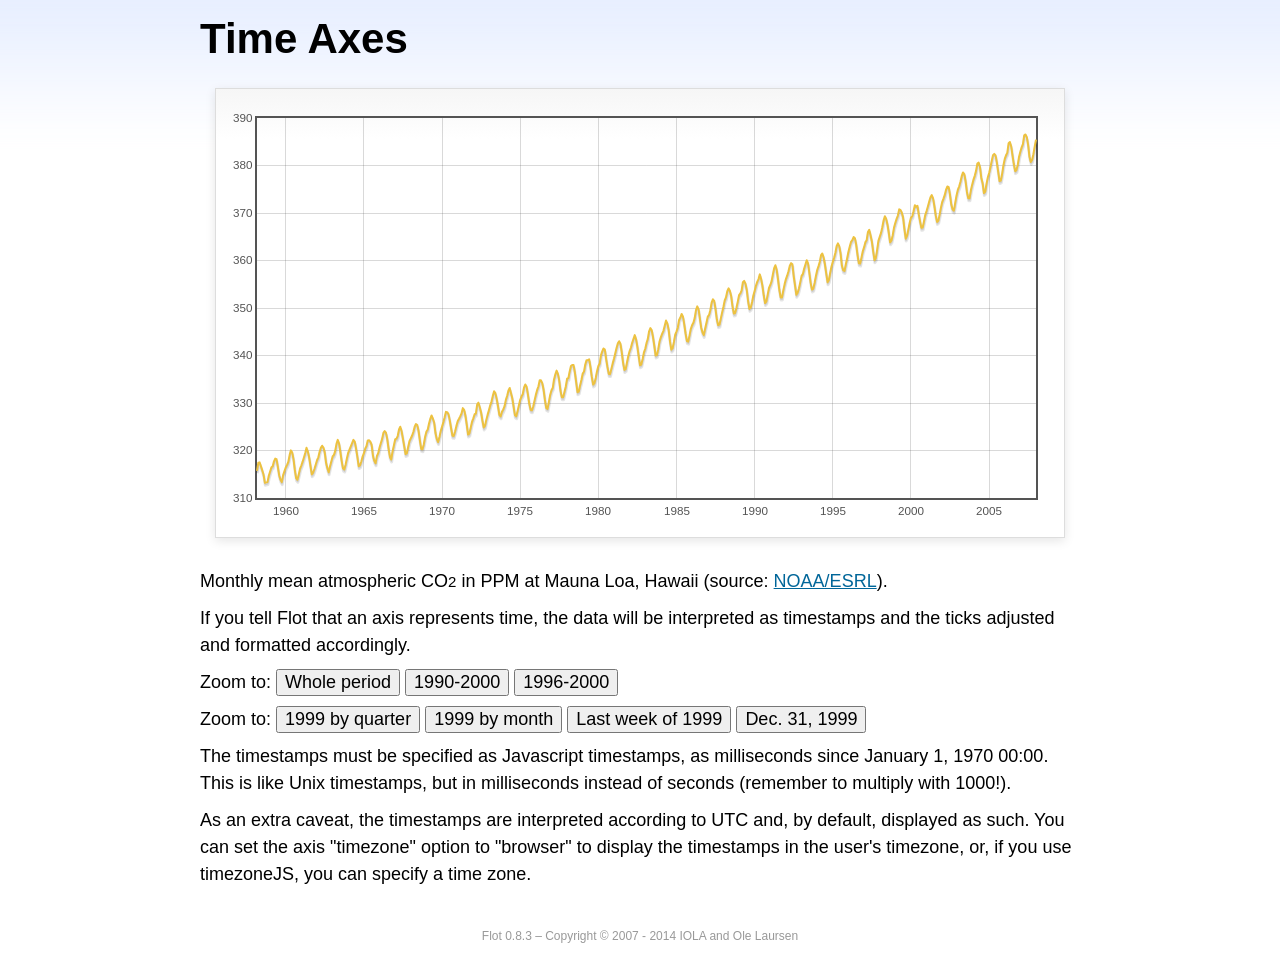
<file: MyPhoneBook/4.8.0/aspnet-core/src/MyPhoneBook.Web.Mvc/wwwroot/lib/Flot/examples/axes-time/index.html>
<!DOCTYPE html PUBLIC "-//W3C//DTD HTML 4.01//EN" "http://www.w3.org/TR/html4/strict.dtd">
<html>
<head>
	<meta http-equiv="Content-Type" content="text/html; charset=utf-8">
	<title>Flot Examples: Time Axes</title>
	<link href="../examples.css" rel="stylesheet" type="text/css">
	<!--[if lte IE 8]><script language="javascript" type="text/javascript" src="../../excanvas.min.js"></script><![endif]-->
	<script language="javascript" type="text/javascript" src="../../jquery.js"></script>
	<script language="javascript" type="text/javascript" src="../../jquery.flot.js"></script>
	<script language="javascript" type="text/javascript" src="../../jquery.flot.time.js"></script>
	<script type="text/javascript">

	$(function() {

		var d = [[-373597200000, 315.71], [-370918800000, 317.45], [-368326800000, 317.50], [-363056400000, 315.86], [-360378000000, 314.93], [-357699600000, 313.19], [-352429200000, 313.34], [-349837200000, 314.67], [-347158800000, 315.58], [-344480400000, 316.47], [-342061200000, 316.65], [-339382800000, 317.71], [-336790800000, 318.29], [-334112400000, 318.16], [-331520400000, 316.55], [-328842000000, 314.80], [-326163600000, 313.84], [-323571600000, 313.34], [-320893200000, 314.81], [-318301200000, 315.59], [-315622800000, 316.43], [-312944400000, 316.97], [-310438800000, 317.58], [-307760400000, 319.03], [-305168400000, 320.03], [-302490000000, 319.59], [-299898000000, 318.18], [-297219600000, 315.91], [-294541200000, 314.16], [-291949200000, 313.83], [-289270800000, 315.00], [-286678800000, 316.19], [-284000400000, 316.89], [-281322000000, 317.70], [-278902800000, 318.54], [-276224400000, 319.48], [-273632400000, 320.58], [-270954000000, 319.78], [-268362000000, 318.58], [-265683600000, 316.79], [-263005200000, 314.99], [-260413200000, 315.31], [-257734800000, 316.10], [-255142800000, 317.01], [-252464400000, 317.94], [-249786000000, 318.56], [-247366800000, 319.69], [-244688400000, 320.58], [-242096400000, 321.01], [-239418000000, 320.61], [-236826000000, 319.61], [-234147600000, 317.40], [-231469200000, 316.26], [-228877200000, 315.42], [-226198800000, 316.69], [-223606800000, 317.69], [-220928400000, 318.74], [-218250000000, 319.08], [-215830800000, 319.86], [-213152400000, 321.39], [-210560400000, 322.24], [-207882000000, 321.47], [-205290000000, 319.74], [-202611600000, 317.77], [-199933200000, 316.21], [-197341200000, 315.99], [-194662800000, 317.07], [-192070800000, 318.36], [-189392400000, 319.57], [-178938000000, 322.23], [-176259600000, 321.89], [-173667600000, 320.44], [-170989200000, 318.70], [-168310800000, 316.70], [-165718800000, 316.87], [-163040400000, 317.68], [-160448400000, 318.71], [-157770000000, 319.44], [-155091600000, 320.44], [-152672400000, 320.89], [-149994000000, 322.13], [-147402000000, 322.16], [-144723600000, 321.87], [-142131600000, 321.21], [-139453200000, 318.87], [-136774800000, 317.81], [-134182800000, 317.30], [-131504400000, 318.87], [-128912400000, 319.42], [-126234000000, 320.62], [-123555600000, 321.59], [-121136400000, 322.39], [-118458000000, 323.70], [-115866000000, 324.07], [-113187600000, 323.75], [-110595600000, 322.40], [-107917200000, 320.37], [-105238800000, 318.64], [-102646800000, 318.10], [-99968400000, 319.79], [-97376400000, 321.03], [-94698000000, 322.33], [-92019600000, 322.50], [-89600400000, 323.04], [-86922000000, 324.42], [-84330000000, 325.00], [-81651600000, 324.09], [-79059600000, 322.55], [-76381200000, 320.92], [-73702800000, 319.26], [-71110800000, 319.39], [-68432400000, 320.72], [-65840400000, 321.96], [-63162000000, 322.57], [-60483600000, 323.15], [-57978000000, 323.89], [-55299600000, 325.02], [-52707600000, 325.57], [-50029200000, 325.36], [-47437200000, 324.14], [-44758800000, 322.11], [-42080400000, 320.33], [-39488400000, 320.25], [-36810000000, 321.32], [-34218000000, 322.90], [-31539600000, 324.00], [-28861200000, 324.42], [-26442000000, 325.64], [-23763600000, 326.66], [-21171600000, 327.38], [-18493200000, 326.70], [-15901200000, 325.89], [-13222800000, 323.67], [-10544400000, 322.38], [-7952400000, 321.78], [-5274000000, 322.85], [-2682000000, 324.12], [-3600000, 325.06], [2674800000, 325.98], [5094000000, 326.93], [7772400000, 328.13], [10364400000, 328.07], [13042800000, 327.66], [15634800000, 326.35], [18313200000, 324.69], [20991600000, 323.10], [23583600000, 323.07], [26262000000, 324.01], [28854000000, 325.13], [31532400000, 326.17], [34210800000, 326.68], [36630000000, 327.18], [39308400000, 327.78], [41900400000, 328.92], [44578800000, 328.57], [47170800000, 327.37], [49849200000, 325.43], [52527600000, 323.36], [55119600000, 323.56], [57798000000, 324.80], [60390000000, 326.01], [63068400000, 326.77], [65746800000, 327.63], [68252400000, 327.75], [70930800000, 329.72], [73522800000, 330.07], [76201200000, 329.09], [78793200000, 328.05], [81471600000, 326.32], [84150000000, 324.84], [86742000000, 325.20], [89420400000, 326.50], [92012400000, 327.55], [94690800000, 328.54], [97369200000, 329.56], [99788400000, 330.30], [102466800000, 331.50], [105058800000, 332.48], [107737200000, 332.07], [110329200000, 330.87], [113007600000, 329.31], [115686000000, 327.51], [118278000000, 327.18], [120956400000, 328.16], [123548400000, 328.64], [126226800000, 329.35], [128905200000, 330.71], [131324400000, 331.48], [134002800000, 332.65], [136594800000, 333.16], [139273200000, 332.06], [141865200000, 330.99], [144543600000, 329.17], [147222000000, 327.41], [149814000000, 327.20], [152492400000, 328.33], [155084400000, 329.50], [157762800000, 330.68], [160441200000, 331.41], [162860400000, 331.85], [165538800000, 333.29], [168130800000, 333.91], [170809200000, 333.40], [173401200000, 331.78], [176079600000, 329.88], [178758000000, 328.57], [181350000000, 328.46], [184028400000, 329.26], [189298800000, 331.71], [191977200000, 332.76], [194482800000, 333.48], [197161200000, 334.78], [199753200000, 334.78], [202431600000, 334.17], [205023600000, 332.78], [207702000000, 330.64], [210380400000, 328.95], [212972400000, 328.77], [215650800000, 330.23], [218242800000, 331.69], [220921200000, 332.70], [223599600000, 333.24], [226018800000, 334.96], [228697200000, 336.04], [231289200000, 336.82], [233967600000, 336.13], [236559600000, 334.73], [239238000000, 332.52], [241916400000, 331.19], [244508400000, 331.19], [247186800000, 332.35], [249778800000, 333.47], [252457200000, 335.11], [255135600000, 335.26], [257554800000, 336.60], [260233200000, 337.77], [262825200000, 338.00], [265503600000, 337.99], [268095600000, 336.48], [270774000000, 334.37], [273452400000, 332.27], [276044400000, 332.41], [278722800000, 333.76], [281314800000, 334.83], [283993200000, 336.21], [286671600000, 336.64], [289090800000, 338.12], [291769200000, 339.02], [294361200000, 339.02], [297039600000, 339.20], [299631600000, 337.58], [302310000000, 335.55], [304988400000, 333.89], [307580400000, 334.14], [310258800000, 335.26], [312850800000, 336.71], [315529200000, 337.81], [318207600000, 338.29], [320713200000, 340.04], [323391600000, 340.86], [325980000000, 341.47], [328658400000, 341.26], [331250400000, 339.29], [333928800000, 337.60], [336607200000, 336.12], [339202800000, 336.08], [341881200000, 337.22], [344473200000, 338.34], [347151600000, 339.36], [349830000000, 340.51], [352249200000, 341.57], [354924000000, 342.56], [357516000000, 343.01], [360194400000, 342.47], [362786400000, 340.71], [365464800000, 338.52], [368143200000, 336.96], [370738800000, 337.13], [373417200000, 338.58], [376009200000, 339.89], [378687600000, 340.93], [381366000000, 341.69], [383785200000, 342.69], [389052000000, 344.30], [391730400000, 343.43], [394322400000, 341.88], [397000800000, 339.89], [399679200000, 337.95], [402274800000, 338.10], [404953200000, 339.27], [407545200000, 340.67], [410223600000, 341.42], [412902000000, 342.68], [415321200000, 343.46], [417996000000, 345.10], [420588000000, 345.76], [423266400000, 345.36], [425858400000, 343.91], [428536800000, 342.05], [431215200000, 340.00], [433810800000, 340.12], [436489200000, 341.33], [439081200000, 342.94], [441759600000, 343.87], [444438000000, 344.60], [446943600000, 345.20], [452210400000, 347.36], [454888800000, 346.74], [457480800000, 345.41], [460159200000, 343.01], [462837600000, 341.23], [465433200000, 341.52], [468111600000, 342.86], [470703600000, 344.41], [473382000000, 345.09], [476060400000, 345.89], [478479600000, 347.49], [481154400000, 348.00], [483746400000, 348.75], [486424800000, 348.19], [489016800000, 346.54], [491695200000, 344.63], [494373600000, 343.03], [496969200000, 342.92], [499647600000, 344.24], [502239600000, 345.62], [504918000000, 346.43], [507596400000, 346.94], [510015600000, 347.88], [512690400000, 349.57], [515282400000, 350.35], [517960800000, 349.72], [520552800000, 347.78], [523231200000, 345.86], [525909600000, 344.84], [528505200000, 344.32], [531183600000, 345.67], [533775600000, 346.88], [536454000000, 348.19], [539132400000, 348.55], [541551600000, 349.52], [544226400000, 351.12], [546818400000, 351.84], [549496800000, 351.49], [552088800000, 349.82], [554767200000, 347.63], [557445600000, 346.38], [560041200000, 346.49], [562719600000, 347.75], [565311600000, 349.03], [567990000000, 350.20], [570668400000, 351.61], [573174000000, 352.22], [575848800000, 353.53], [578440800000, 354.14], [581119200000, 353.62], [583711200000, 352.53], [586389600000, 350.41], [589068000000, 348.84], [591663600000, 348.94], [594342000000, 350.04], [596934000000, 351.29], [599612400000, 352.72], [602290800000, 353.10], [604710000000, 353.65], [607384800000, 355.43], [609976800000, 355.70], [612655200000, 355.11], [615247200000, 353.79], [617925600000, 351.42], [620604000000, 349.81], [623199600000, 350.11], [625878000000, 351.26], [628470000000, 352.63], [631148400000, 353.64], [633826800000, 354.72], [636246000000, 355.49], [638920800000, 356.09], [641512800000, 357.08], [644191200000, 356.11], [646783200000, 354.70], [649461600000, 352.68], [652140000000, 351.05], [654735600000, 351.36], [657414000000, 352.81], [660006000000, 354.22], [662684400000, 354.85], [665362800000, 355.66], [667782000000, 357.04], [670456800000, 358.40], [673048800000, 359.00], [675727200000, 357.99], [678319200000, 356.00], [680997600000, 353.78], [683676000000, 352.20], [686271600000, 352.22], [688950000000, 353.70], [691542000000, 354.98], [694220400000, 356.09], [696898800000, 356.85], [699404400000, 357.73], [702079200000, 358.91], [704671200000, 359.45], [707349600000, 359.19], [709941600000, 356.72], [712620000000, 354.79], [715298400000, 352.79], [717894000000, 353.20], [720572400000, 354.15], [723164400000, 355.39], [725842800000, 356.77], [728521200000, 357.17], [730940400000, 358.26], [733615200000, 359.16], [736207200000, 360.07], [738885600000, 359.41], [741477600000, 357.44], [744156000000, 355.30], [746834400000, 353.87], [749430000000, 354.04], [752108400000, 355.27], [754700400000, 356.70], [757378800000, 358.00], [760057200000, 358.81], [762476400000, 359.68], [765151200000, 361.13], [767743200000, 361.48], [770421600000, 360.60], [773013600000, 359.20], [775692000000, 357.23], [778370400000, 355.42], [780966000000, 355.89], [783644400000, 357.41], [786236400000, 358.74], [788914800000, 359.73], [791593200000, 360.61], [794012400000, 361.58], [796687200000, 363.05], [799279200000, 363.62], [801957600000, 363.03], [804549600000, 361.55], [807228000000, 358.94], [809906400000, 357.93], [812502000000, 357.80], [815180400000, 359.22], [817772400000, 360.44], [820450800000, 361.83], [823129200000, 362.95], [825634800000, 363.91], [828309600000, 364.28], [830901600000, 364.94], [833580000000, 364.70], [836172000000, 363.31], [838850400000, 361.15], [841528800000, 359.40], [844120800000, 359.34], [846802800000, 360.62], [849394800000, 361.96], [852073200000, 362.81], [854751600000, 363.87], [857170800000, 364.25], [859845600000, 366.02], [862437600000, 366.46], [865116000000, 365.32], [867708000000, 364.07], [870386400000, 361.95], [873064800000, 360.06], [875656800000, 360.49], [878338800000, 362.19], [880930800000, 364.12], [883609200000, 364.99], [886287600000, 365.82], [888706800000, 366.95], [891381600000, 368.42], [893973600000, 369.33], [896652000000, 368.78], [899244000000, 367.59], [901922400000, 365.84], [904600800000, 363.83], [907192800000, 364.18], [909874800000, 365.34], [912466800000, 366.93], [915145200000, 367.94], [917823600000, 368.82], [920242800000, 369.46], [922917600000, 370.77], [925509600000, 370.66], [928188000000, 370.10], [930780000000, 369.08], [933458400000, 366.66], [936136800000, 364.60], [938728800000, 365.17], [941410800000, 366.51], [944002800000, 367.89], [946681200000, 369.04], [949359600000, 369.35], [951865200000, 370.38], [954540000000, 371.63], [957132000000, 371.32], [959810400000, 371.53], [962402400000, 369.75], [965080800000, 368.23], [967759200000, 366.87], [970351200000, 366.94], [973033200000, 368.27], [975625200000, 369.64], [978303600000, 370.46], [980982000000, 371.44], [983401200000, 372.37], [986076000000, 373.33], [988668000000, 373.77], [991346400000, 373.09], [993938400000, 371.51], [996616800000, 369.55], [999295200000, 368.12], [1001887200000, 368.38], [1004569200000, 369.66], [1007161200000, 371.11], [1009839600000, 372.36], [1012518000000, 373.09], [1014937200000, 373.81], [1017612000000, 374.93], [1020204000000, 375.58], [1022882400000, 375.44], [1025474400000, 373.86], [1028152800000, 371.77], [1030831200000, 370.73], [1033423200000, 370.50], [1036105200000, 372.18], [1038697200000, 373.70], [1041375600000, 374.92], [1044054000000, 375.62], [1046473200000, 376.51], [1049148000000, 377.75], [1051740000000, 378.54], [1054418400000, 378.20], [1057010400000, 376.68], [1059688800000, 374.43], [1062367200000, 373.11], [1064959200000, 373.10], [1067641200000, 374.77], [1070233200000, 375.97], [1072911600000, 377.03], [1075590000000, 377.87], [1078095600000, 378.88], [1080770400000, 380.42], [1083362400000, 380.62], [1086040800000, 379.70], [1088632800000, 377.43], [1091311200000, 376.32], [1093989600000, 374.19], [1096581600000, 374.47], [1099263600000, 376.15], [1101855600000, 377.51], [1104534000000, 378.43], [1107212400000, 379.70], [1109631600000, 380.92], [1112306400000, 382.18], [1114898400000, 382.45], [1117576800000, 382.14], [1120168800000, 380.60], [1122847200000, 378.64], [1125525600000, 376.73], [1128117600000, 376.84], [1130799600000, 378.29], [1133391600000, 380.06], [1136070000000, 381.40], [1138748400000, 382.20], [1141167600000, 382.66], [1143842400000, 384.69], [1146434400000, 384.94], [1149112800000, 384.01], [1151704800000, 382.14], [1154383200000, 380.31], [1157061600000, 378.81], [1159653600000, 379.03], [1162335600000, 380.17], [1164927600000, 381.85], [1167606000000, 382.94], [1170284400000, 383.86], [1172703600000, 384.49], [1175378400000, 386.37], [1177970400000, 386.54], [1180648800000, 385.98], [1183240800000, 384.36], [1185919200000, 381.85], [1188597600000, 380.74], [1191189600000, 381.15], [1193871600000, 382.38], [1196463600000, 383.94], [1199142000000, 385.44]]; 

		$.plot("#placeholder", [d], {
			xaxis: { mode: "time" }
		});

		$("#whole").click(function () {
			$.plot("#placeholder", [d], {
				xaxis: { mode: "time" }
			});
		});

		$("#nineties").click(function () {
			$.plot("#placeholder", [d], {
				xaxis: {
					mode: "time",
					min: (new Date(1990, 0, 1)).getTime(),
					max: (new Date(2000, 0, 1)).getTime()
				}
			});
		});

		$("#latenineties").click(function () {
			$.plot("#placeholder", [d], {
				xaxis: {
					mode: "time",
					minTickSize: [1, "year"],
					min: (new Date(1996, 0, 1)).getTime(),
					max: (new Date(2000, 0, 1)).getTime()
				}
			});
		});

		$("#ninetyninequarters").click(function () {
			$.plot("#placeholder", [d], {
				xaxis: {
					mode: "time",
					minTickSize: [1, "quarter"],
					min: (new Date(1999, 0, 1)).getTime(),
					max: (new Date(2000, 0, 1)).getTime()
				}
			});
		});

		$("#ninetynine").click(function () {
			$.plot("#placeholder", [d], {
				xaxis: {
					mode: "time",
					minTickSize: [1, "month"],
					min: (new Date(1999, 0, 1)).getTime(),
					max: (new Date(2000, 0, 1)).getTime()
				}
			});
		});

		$("#lastweekninetynine").click(function () {
			$.plot("#placeholder", [d], {
				xaxis: {
					mode: "time",
					minTickSize: [1, "day"],
					min: (new Date(1999, 11, 25)).getTime(),
					max: (new Date(2000, 0, 1)).getTime(),
					timeformat: "%a"
				}
			});
		});

		$("#lastdayninetynine").click(function () {
			$.plot("#placeholder", [d], {
				xaxis: {
					mode: "time",
					minTickSize: [1, "hour"],
					min: (new Date(1999, 11, 31)).getTime(),
					max: (new Date(2000, 0, 1)).getTime(),
					twelveHourClock: true
				}
			});
		});

		// Add the Flot version string to the footer

		$("#footer").prepend("Flot " + $.plot.version + " &ndash; ");
	});

	</script>
</head>
<body>

	<div id="header">
		<h2>Time Axes</h2>
	</div>

	<div id="content">

		<div class="demo-container">
			<div id="placeholder" class="demo-placeholder"></div>
		</div>

		<p>Monthly mean atmospheric CO<sub>2</sub> in PPM at Mauna Loa, Hawaii (source: <a href="http://www.esrl.noaa.gov/gmd/ccgg/trends/">NOAA/ESRL</a>).</p>

		<p>If you tell Flot that an axis represents time, the data will be interpreted as timestamps and the ticks adjusted and formatted accordingly.</p>

		<p>Zoom to: <button id="whole">Whole period</button>
		<button id="nineties">1990-2000</button>
		<button id="latenineties">1996-2000</button></p>

		<p>Zoom to: <button id="ninetyninequarters">1999 by quarter</button>
		<button id="ninetynine">1999 by month</button>
		<button id="lastweekninetynine">Last week of 1999</button>
		<button id="lastdayninetynine">Dec. 31, 1999</button></p>

		<p>The timestamps must be specified as Javascript timestamps, as milliseconds since January 1, 1970 00:00. This is like Unix timestamps, but in milliseconds instead of seconds (remember to multiply with 1000!).</p>

		<p>As an extra caveat, the timestamps are interpreted according to UTC and, by default, displayed as such. You can set the axis "timezone" option to "browser" to display the timestamps in the user's timezone, or, if you use timezoneJS, you can specify a time zone.</p>

	</div>

	<div id="footer">
		Copyright &copy; 2007 - 2014 IOLA and Ole Laursen
	</div>

</body>
</html>
</file>
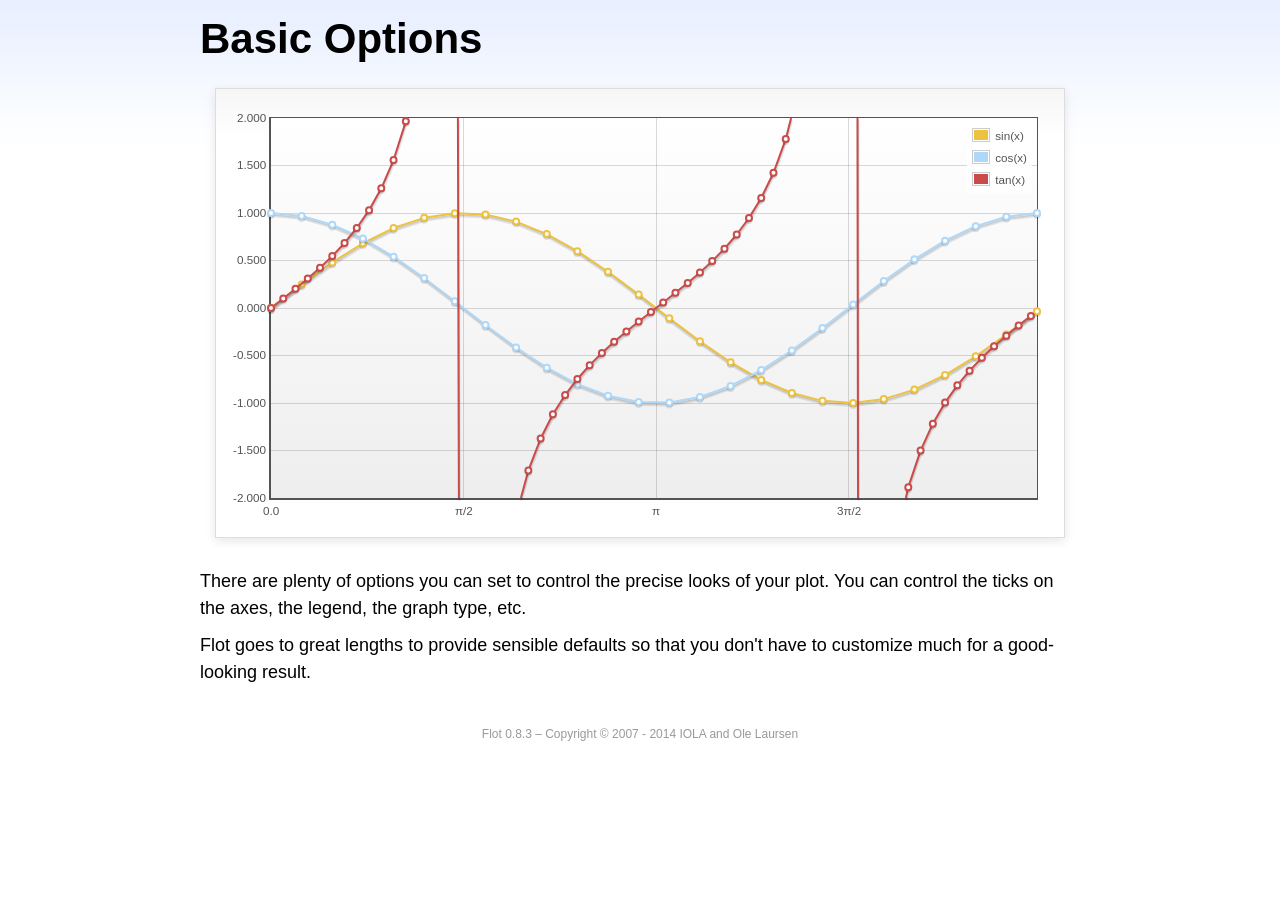
<file: MyPhoneBook/4.8.0/aspnet-core/src/MyPhoneBook.Web.Mvc/wwwroot/lib/Flot/examples/basic-options/index.html>
<!DOCTYPE html PUBLIC "-//W3C//DTD HTML 4.01//EN" "http://www.w3.org/TR/html4/strict.dtd">
<html>
<head>
	<meta http-equiv="Content-Type" content="text/html; charset=utf-8">
	<title>Flot Examples: Basic Options</title>
	<link href="../examples.css" rel="stylesheet" type="text/css">
	<!--[if lte IE 8]><script language="javascript" type="text/javascript" src="../../excanvas.min.js"></script><![endif]-->
	<script language="javascript" type="text/javascript" src="../../jquery.js"></script>
	<script language="javascript" type="text/javascript" src="../../jquery.flot.js"></script>
	<script type="text/javascript">

	$(function () {

		var d1 = [];
		for (var i = 0; i < Math.PI * 2; i += 0.25) {
			d1.push([i, Math.sin(i)]);
		}

		var d2 = [];
		for (var i = 0; i < Math.PI * 2; i += 0.25) {
			d2.push([i, Math.cos(i)]);
		}

		var d3 = [];
		for (var i = 0; i < Math.PI * 2; i += 0.1) {
			d3.push([i, Math.tan(i)]);
		}

		$.plot("#placeholder", [
			{ label: "sin(x)", data: d1 },
			{ label: "cos(x)", data: d2 },
			{ label: "tan(x)", data: d3 }
		], {
			series: {
				lines: { show: true },
				points: { show: true }
			},
			xaxis: {
				ticks: [
					0, [ Math.PI/2, "\u03c0/2" ], [ Math.PI, "\u03c0" ],
					[ Math.PI * 3/2, "3\u03c0/2" ], [ Math.PI * 2, "2\u03c0" ]
				]
			},
			yaxis: {
				ticks: 10,
				min: -2,
				max: 2,
				tickDecimals: 3
			},
			grid: {
				backgroundColor: { colors: [ "#fff", "#eee" ] },
				borderWidth: {
					top: 1,
					right: 1,
					bottom: 2,
					left: 2
				}
			}
		});

		// Add the Flot version string to the footer

		$("#footer").prepend("Flot " + $.plot.version + " &ndash; ");
	});

	</script>
</head>
<body>

	<div id="header">
		<h2>Basic Options</h2>
	</div>

	<div id="content">

		<div class="demo-container">
			<div id="placeholder" class="demo-placeholder"></div>
		</div>

		<p>There are plenty of options you can set to control the precise looks of your plot. You can control the ticks on the axes, the legend, the graph type, etc.</p>

		<p>Flot goes to great lengths to provide sensible defaults so that you don't have to customize much for a good-looking result.</p>

	</div>

	<div id="footer">
		Copyright &copy; 2007 - 2014 IOLA and Ole Laursen
	</div>

</body>
</html>
</file>
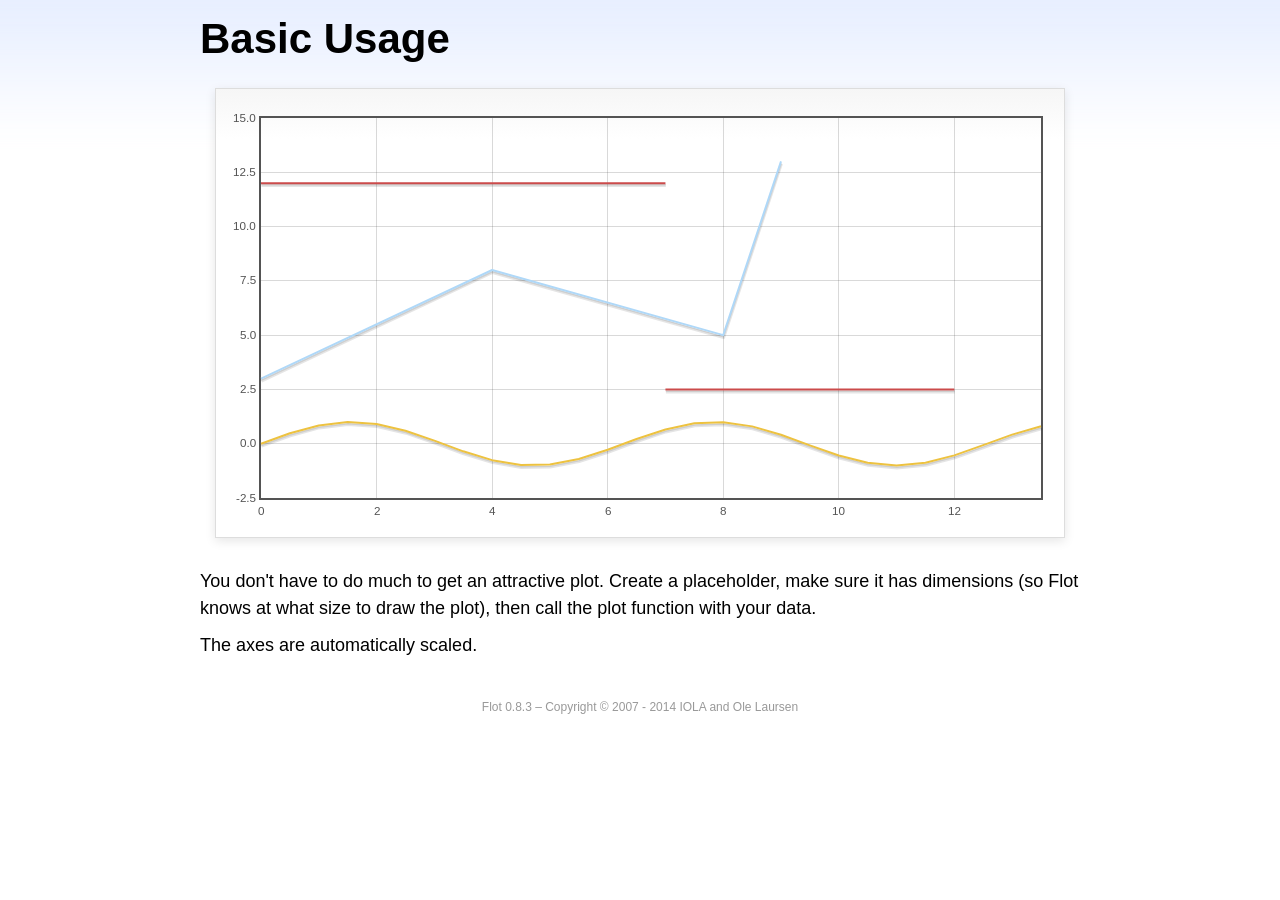
<file: MyPhoneBook/4.8.0/aspnet-core/src/MyPhoneBook.Web.Mvc/wwwroot/lib/Flot/examples/basic-usage/index.html>
<!DOCTYPE html PUBLIC "-//W3C//DTD HTML 4.01//EN" "http://www.w3.org/TR/html4/strict.dtd">
<html>
<head>
	<meta http-equiv="Content-Type" content="text/html; charset=utf-8">
	<title>Flot Examples: Basic Usage</title>
	<link href="../examples.css" rel="stylesheet" type="text/css">
	<!--[if lte IE 8]><script language="javascript" type="text/javascript" src="../../excanvas.min.js"></script><![endif]-->
	<script language="javascript" type="text/javascript" src="../../jquery.js"></script>
	<script language="javascript" type="text/javascript" src="../../jquery.flot.js"></script>
	<script type="text/javascript">

	$(function() {

		var d1 = [];
		for (var i = 0; i < 14; i += 0.5) {
			d1.push([i, Math.sin(i)]);
		}

		var d2 = [[0, 3], [4, 8], [8, 5], [9, 13]];

		// A null signifies separate line segments

		var d3 = [[0, 12], [7, 12], null, [7, 2.5], [12, 2.5]];

		$.plot("#placeholder", [ d1, d2, d3 ]);

		// Add the Flot version string to the footer

		$("#footer").prepend("Flot " + $.plot.version + " &ndash; ");
	});

	</script>
</head>
<body>

	<div id="header">
		<h2>Basic Usage</h2>
	</div>

	<div id="content">

		<div class="demo-container">
			<div id="placeholder" class="demo-placeholder"></div>
		</div>

		<p>You don't have to do much to get an attractive plot.  Create a placeholder, make sure it has dimensions (so Flot knows at what size to draw the plot), then call the plot function with your data.</p>

		<p>The axes are automatically scaled.</p>

	</div>

	<div id="footer">
		Copyright &copy; 2007 - 2014 IOLA and Ole Laursen
	</div>

</body>
</html>
</file>
<file: MyPhoneBook/4.8.0/aspnet-core/src/MyPhoneBook.Web.Mvc/wwwroot/lib/Flot/examples/examples.css>
* {	padding: 0; margin: 0; vertical-align: top; }

body {
	background: url(background.png) repeat-x;
	font: 18px/1.5em "proxima-nova", Helvetica, Arial, sans-serif;
}

a {	color: #069; }
a:hover { color: #28b; }

h2 {
	margin-top: 15px;
	font: normal 32px "omnes-pro", Helvetica, Arial, sans-serif;
}

h3 {
	margin-left: 30px;
	font: normal 26px "omnes-pro", Helvetica, Arial, sans-serif;
	color: #666;
}

p {
	margin-top: 10px;
}

button {
	font-size: 18px;
	padding: 1px 7px;
}

input {
	font-size: 18px;
}

input[type=checkbox] {
	margin: 7px;
}

#header {
	position: relative;
	width: 900px;
	margin: auto;
}

#header h2 {
	margin-left: 10px;
	vertical-align: middle;
	font-size: 42px;
	font-weight: bold;
	text-decoration: none;
	color: #000;
}

#content {
	width: 880px;
	margin: 0 auto;
	padding: 10px;
}

#footer {
	margin-top: 25px;
	margin-bottom: 10px;
	text-align: center;
	font-size: 12px;
	color: #999;
}

.demo-container {
	box-sizing: border-box;
	width: 850px;
	height: 450px;
	padding: 20px 15px 15px 15px;
	margin: 15px auto 30px auto;
	border: 1px solid #ddd;
	background: #fff;
	background: linear-gradient(#f6f6f6 0, #fff 50px);
	background: -o-linear-gradient(#f6f6f6 0, #fff 50px);
	background: -ms-linear-gradient(#f6f6f6 0, #fff 50px);
	background: -moz-linear-gradient(#f6f6f6 0, #fff 50px);
	background: -webkit-linear-gradient(#f6f6f6 0, #fff 50px);
	box-shadow: 0 3px 10px rgba(0,0,0,0.15);
	-o-box-shadow: 0 3px 10px rgba(0,0,0,0.1);
	-ms-box-shadow: 0 3px 10px rgba(0,0,0,0.1);
	-moz-box-shadow: 0 3px 10px rgba(0,0,0,0.1);
	-webkit-box-shadow: 0 3px 10px rgba(0,0,0,0.1);
}

.demo-placeholder {
	width: 100%;
	height: 100%;
	font-size: 14px;
	line-height: 1.2em;
}

.legend table {
	border-spacing: 5px;
}
</file>
<file: MyPhoneBook/4.8.0/aspnet-core/src/MyPhoneBook.Web.Mvc/wwwroot/lib/chart.js/samples/style.css>
@import url('https://maxcdn.bootstrapcdn.com/font-awesome/4.7.0/css/font-awesome.min.css');
@import url('https://fonts.googleapis.com/css?family=Lato:100,300,400,700,900');

body, html {
	color: #333538;
	font-family: 'Lato', sans-serif;
	line-height: 1.6;
	padding: 0;
	margin: 0;
}

a {
	color: #f27173;
	text-decoration: none;
}

a:hover {
	color: #e25f5f;
	text-decoration: underline;
}

.content {
	max-width: 800px;
	margin: auto;
	padding: 16px 32px;
}

.header {
	text-align: center;
	padding: 32px 0;
}

.wrapper {
	min-height: 400px;
	padding: 16px 0;
	position: relative;
}

.wrapper.col-2 {
	display: inline-block;
	min-height: 256px;
	width: 49%;
}

@media (max-width: 400px) {
	.wrapper.col-2 {
		width: 100%
	}
}

.wrapper canvas {
	-moz-user-select: none;
	-webkit-user-select: none;
	-ms-user-select: none;
}

.toolbar {
	display: flex;
}

.toolbar > * {
	margin: 0 8px 0 0;
}

.btn {
	background-color: #aaa;
	border-radius: 4px;
	color: white;
	padding: 0.25rem 0.75rem;
}

.btn .fa {
	font-size: 1rem;
}

.btn:hover {
	background-color: #888;
	color: white;
	text-decoration: none;
}

.btn-chartjs { background-color: #f27173; }
.btn-chartjs:hover { background-color: #e25f5f; }
.btn-docs:hover { background-color: #2793db; }
.btn-docs { background-color: #36A2EB; }
.btn-docs:hover { background-color: #2793db; }
.btn-gh { background-color: #444; }
.btn-gh:hover { background-color: #333; }

.btn-on {
	border-style: inset;
}

.chartjs-title {
	font-size: 2rem;
	font-weight: 600;
	white-space: nowrap;
}

.chartjs-title::before {
	background-image: url(logo.svg);
	background-position: left center;
	background-repeat: no-repeat;
	background-size: 40px;
	content: 'Chart.js | ';
	color: #f27173;
	font-weight: 600;
	padding-left: 48px;
}

.chartjs-caption {
	font-size: 1.2rem;
}

.chartjs-links {
	display: flex;
	justify-content: center;
	padding: 8px 0;
}

.chartjs-links a {
	align-items: center;
	display: flex;
	font-size: 0.9rem;
	margin: 0.2rem;
}

.chartjs-links .fa:before {
	margin-right: 0.5em;
}

.samples-category {
	display: inline-block;
	margin-bottom: 32px;
	vertical-align: top;
	width: 25%;
}

.samples-category > .title {
	color: #aaa;
	font-weight: 300;
	font-size: 1.5rem;
}

.samples-category:hover > .title {
	color: black;
}

.samples-category > .items {
	padding: 8px 0;
}

.samples-entry {
	padding: 0 0 4px 0;
}

.samples-entry > .title {
	font-weight: 700;
}

@media (max-width: 640px) {
	.samples-category { width: 33%; }
}

@media (max-width: 512px) {
	.samples-category { width: 50%; }
}

@media (max-width: 420px) {
	.chartjs-caption { font-size: 1.05rem; }
	.chartjs-title::before { content: ''; }
	.chartjs-links a { flex-direction: column; }
	.chartjs-links .fa { margin: 0 }
	.samples-category { width: 100%; }
}

.analyser table {
	color: #333;
	font-size: 0.9rem;
	margin: 8px 0;
	width: 100%
}

.analyser th {
	background-color: #f0f0f0;
	padding: 2px;
}

.analyser td {
	padding: 2px;
	text-align: center;
}
</file>
